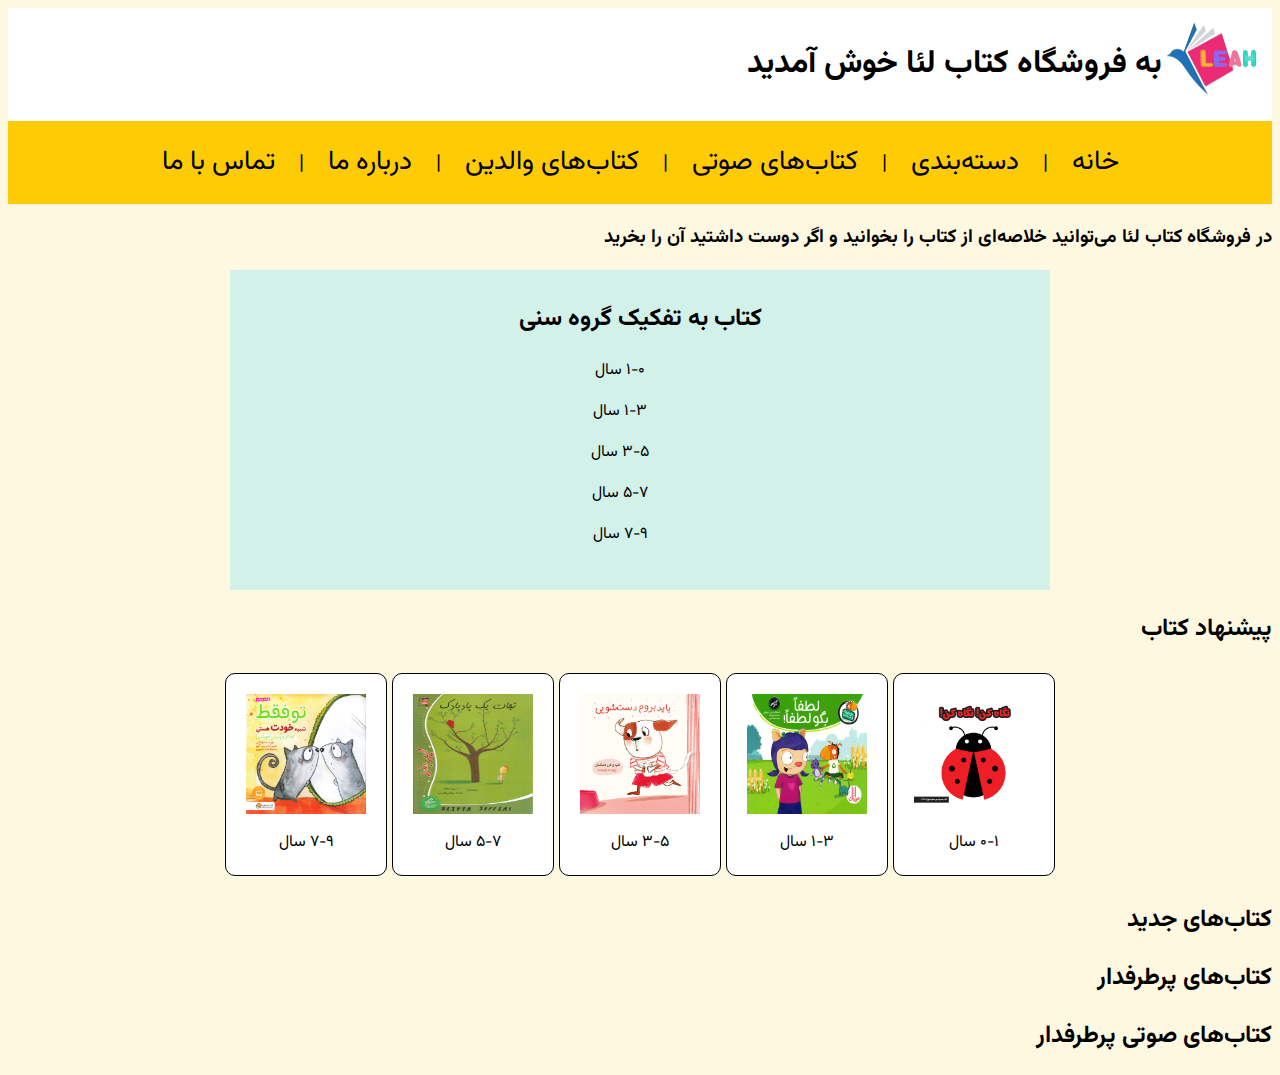
<file: index.html>
<!DOCTYPE >
<html dir="rtl">
  <head>
   
    <meta charset="UTF-8" />
    <link rel="stylesheet" href="style/style.css" />
    <title>فروشگاه کتاب لئا | LEAH</title>
    <link rel="icon" href="images/logo.png" />
  </head>
  <body style="background-color: #fff8e1">
    <div class="header">
      <img src="images/logo.png" height="80" width="100" />
      <h1>به فروشگاه کتاب لئا خوش آمدید</h1>
    </div>
    <!-- منوی بالای صفحه -->
    <div class="navbar">
      <a
        href="index.html"
        style="color: rgb(0, 0, 0); font-size: 130%; text-decoration: none"
        >خانه</a
      >
      &nbsp;&nbsp; | &nbsp;&nbsp;
      <a
        href="pages/categoriespage.html"
        style="color: rgb(0, 0, 0); font-size: 130%; text-decoration: none"
        >دسته‌بندی</a
      >
      <!--   <ul class="no-bullets">
        <li>
          <a
            href="age0-1page.html"
            style="color: rgb(0, 0, 0); text-decoration: none"
          >
            ۱-۰ سال
          </a>
        </li>
        <li>
          <a href="age1-3page.html"
          style="color: black; text-decoration: none;"
          >
          ۱-۳ سال
        </a>
        </li>
        <li>۳-۵ سال</li>
        <li>۵-۷ سال</li>
        <li>۷-۹ سال</li>
      </ul> -->
      &nbsp;&nbsp; | &nbsp;&nbsp;
      <a
        href="pages/voicepage.html"
        style="color: rgb(0, 0, 0); font-size: 130%; text-decoration: none"
        >کتاب‌های صوتی</a
      >
      &nbsp;&nbsp; | &nbsp;&nbsp;
      <a
        href="pages/parentspicks.html"
        style="color: rgb(0, 0, 0); font-size: 130%; text-decoration: none"
        >کتاب‌های والدین</a
      >
      &nbsp;&nbsp; | &nbsp;&nbsp;
      <a
        href="pages/aboutus.html"
        style="color: rgb(0, 0, 0); font-size: 130%; text-decoration: none"
        >درباره ما</a
      >
      &nbsp;&nbsp; | &nbsp;&nbsp;
      <a
        href="pages/contactus.html"
        style="color: rgb(0, 0, 0); font-size: 130%; text-decoration: none"
        >تماس با ما</a
      >
    </div>
    <h3>
      در فروشگاه کتاب لئا می‌توانید خلاصه‌ای از کتاب را بخوانید و اگر دوست
      داشتید آن را بخرید
    </h3>
    <div class="tafkik">
      <h2>کتاب به تفکیک گروه سنی</h2>
      <ul>
        <a
          href="pages/age0-1page.html"
          style="color: rgb(0, 0, 0); text-decoration: none"
        >
          ۱-۰ سال
        </a>
      </ul>
      <ul>
        <a
          href="pages/age1-3page.html"
          style="color: rgb(0, 0, 0); text-decoration: none"
        >
          ۱-۳ سال
        </a>
      </ul>
      <ul>
        <a
          href="pages/age3-5page.html"
          style="color: rgb(0, 0, 0); text-decoration: none"
        >
          ۳-۵ سال
        </a>
      </ul>
      <ul>
        <a
          href="pages/age5-7page.html"
          style="color: rgb(0, 0, 0); text-decoration: none"
        >
          ۵-۷ سال
        </a>
      </ul>
      <ul>
        <a
          href="pages/age7-9page.html"
          style="color: rgb(0, 0, 0); text-decoration: none"
        >
          ۷-۹ سال
        </a>
      </ul>
    </div>
    <div>
      <h2>پیشنهاد کتاب</h2>
      <table class="table2" align="center">
        <tr>
          <td align="center">
            <img
              src="./images/books/negah-kon/negah-kon-1.jpg"
              height="120"
              width="120"
            />
            <p>۰-۱ سال</p>
          </td>
          <td align="center">
            <img
              src="./images/books/lotfan-begoo-lotfan/lotfan-bego-lotfan-1.jpg"
              height="120"
              width="120"
            />
            <p>۱-۳ سال</p>
          </td>
          <td align="center">
            <img
              src="./images/books/beram-dast-shuie/beram-dast-shouie.jpg"
              height="120"
              width="120"
            />
            <p>۳-۵ سال</p>
          </td>
          <td align="center">
            <img
              src="./images/books/nejate-badbadak/nejate-badbadak.jpg"
              height="120"
              width="120"
            />
            <p>۵-۷ سال</p>
          </td>
          <td align="center">
            <img
              src="./images/books/to-shabihe-khodat-hasti/to-faghat-shabih-khodet-hasti.jpg"
              height="120"
              width="120"
            />
            <p>۷-۹ سال</p>
          </td>
        </tr>
      </table>
    </div>
    <div>
      <h2>کتاب‌های جدید</h2>
    </div>
    <div>
      <h2>کتاب‌های پرطرفدار</h2>
    </div>
    <div>
      <h2>کتاب‌های صوتی پرطرفدار</h2>
    </div>
  </body>
</html>
</file>
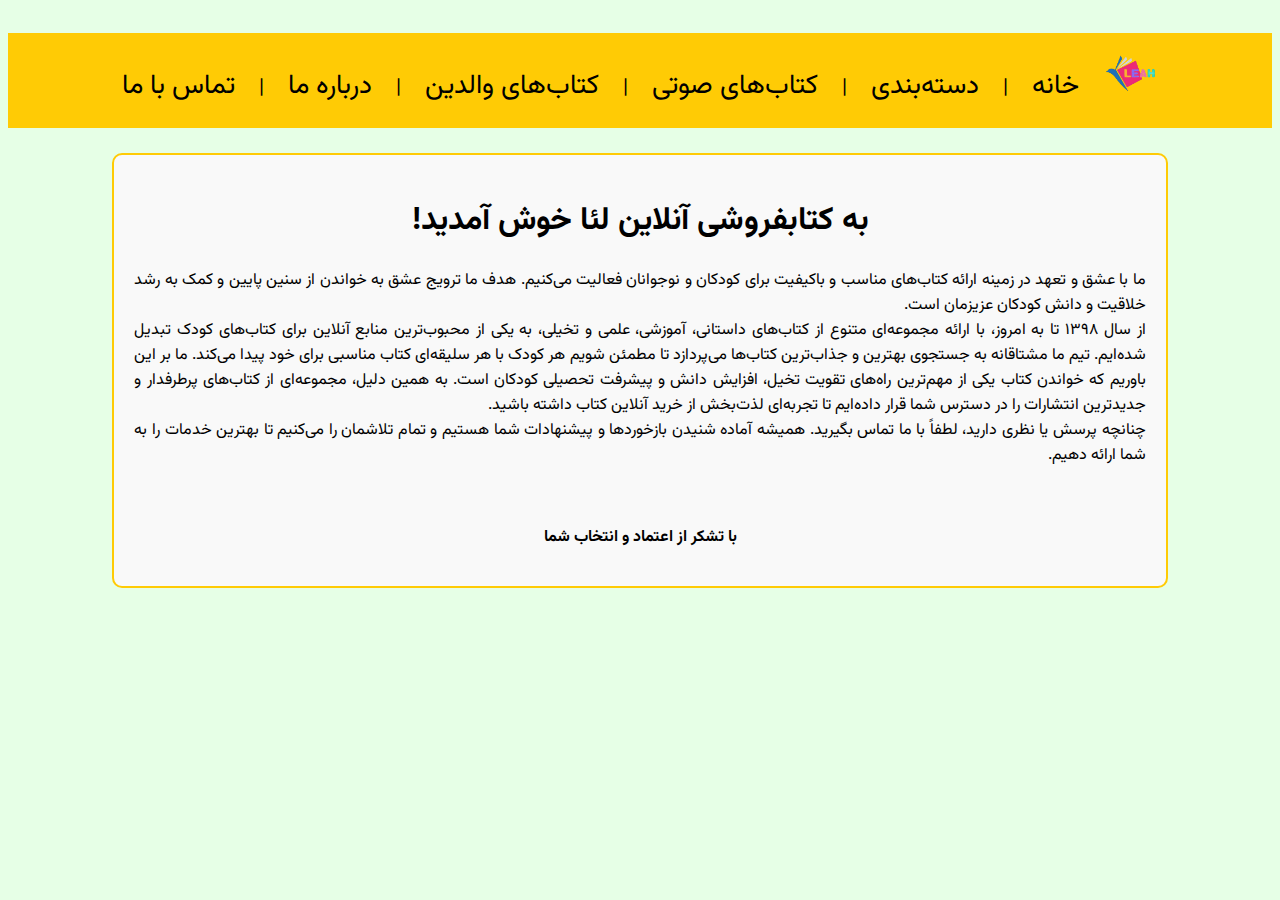
<file: pages/aboutus.html>
<!DOCTYPE >
<html dir="rtl">
  <head>
    <meta charset="UTF-8" />
    <link rel="stylesheet" href="../style/style.css" />
    <title>فروشگاه کتاب لئا | LEAH</title>
    <link rel="icon" href="../images/logo.png" />
  </head>
  <body style="background-color: #e6ffe6">
    <!-- <div class="header">
     <img src="../images/logo.png" height="60" width="80" />
      <h2>فروشگاه کتاب لئا</h2>
    
    </div> -->
    <br>
    <!-- منوی بالای صفحه -->
    <div class="navbar">
      <img src="../images/logo.png" height="40" width="55" />
      &nbsp;&nbsp;
      <a
        href="../index.html"
        style="color: rgb(0, 0, 0); font-size: 130%; text-decoration: none"
        >خانه</a
      >
      &nbsp;&nbsp; | &nbsp;&nbsp;
      <a
        href="../pages/categoriespage.html"
        style="color: rgb(0, 0, 0); font-size: 130%; text-decoration: none"
        >دسته‌بندی</a
      >
      &nbsp;&nbsp; | &nbsp;&nbsp;
      <a
        href="../pages/voicepage.html"
        style="color: rgb(0, 0, 0); font-size: 130%; text-decoration: none"
        >کتاب‌های صوتی</a
      >
      &nbsp;&nbsp; | &nbsp;&nbsp;
      <a
        href="../pages/parentspicks.html"
        style="color: rgb(0, 0, 0); font-size: 130%; text-decoration: none"
        >کتاب‌های والدین</a
      >
      &nbsp;&nbsp; | &nbsp;&nbsp;
      <a
        href="../pages/aboutus.html"
        style="color: rgb(0, 0, 0); font-size: 130%; text-decoration: none"
        >درباره ما</a
      >
      &nbsp;&nbsp; | &nbsp;&nbsp;
      <a
        href="../pages/contactus.html"
        style="color: rgb(0, 0, 0); font-size: 130%; text-decoration: none"
        >تماس با ما</a
      >
    </div>
    <br />
    <div class="box1">
      <h1 style="text-align: center">به کتابفروشی آنلاین لئا خوش آمدید!</h1>

      <p style="text-align: justify">
        ما با عشق و تعهد در زمینه ارائه کتاب‌های مناسب و باکیفیت برای کودکان و
        نوجوانان فعالیت می‌کنیم. هدف ما ترویج عشق به خواندن از سنین پایین و کمک
        به رشد خلاقیت و دانش کودکان عزیزمان است.
        <br />
        از سال ۱۳۹۸ تا به امروز، با ارائه مجموعه‌ای متنوع از کتاب‌های داستانی،
        آموزشی، علمی و تخیلی، به یکی از محبوب‌ترین منابع آنلاین برای کتاب‌های
        کودک تبدیل شده‌ایم. تیم ما مشتاقانه به جستجوی بهترین و جذاب‌ترین کتاب‌ها
        می‌پردازد تا مطمئن شویم هر کودک با هر سلیقه‌ای کتاب مناسبی برای خود پیدا
        می‌کند. ما بر این باوریم که خواندن کتاب یکی از مهم‌ترین راه‌های تقویت
        تخیل، افزایش دانش و پیشرفت تحصیلی کودکان است. به همین دلیل، مجموعه‌ای از
        کتاب‌های پرطرفدار و جدیدترین انتشارات را در دسترس شما قرار داده‌ایم تا
        تجربه‌ای لذت‌بخش از خرید آنلاین کتاب داشته باشید.
        <br />
        چنانچه پرسش یا نظری دارید، لطفاً با ما تماس بگیرید. همیشه آماده شنیدن
        بازخوردها و پیشنهادات شما هستیم و تمام تلاشمان را می‌کنیم تا بهترین
        خدمات را به شما ارائه دهیم.
      </p>
      <br />
      <p style="text-align: center">
        <b> با تشکر از اعتماد و انتخاب شما </b>
      </p>
    </div>
  </body>
</html>
</file>
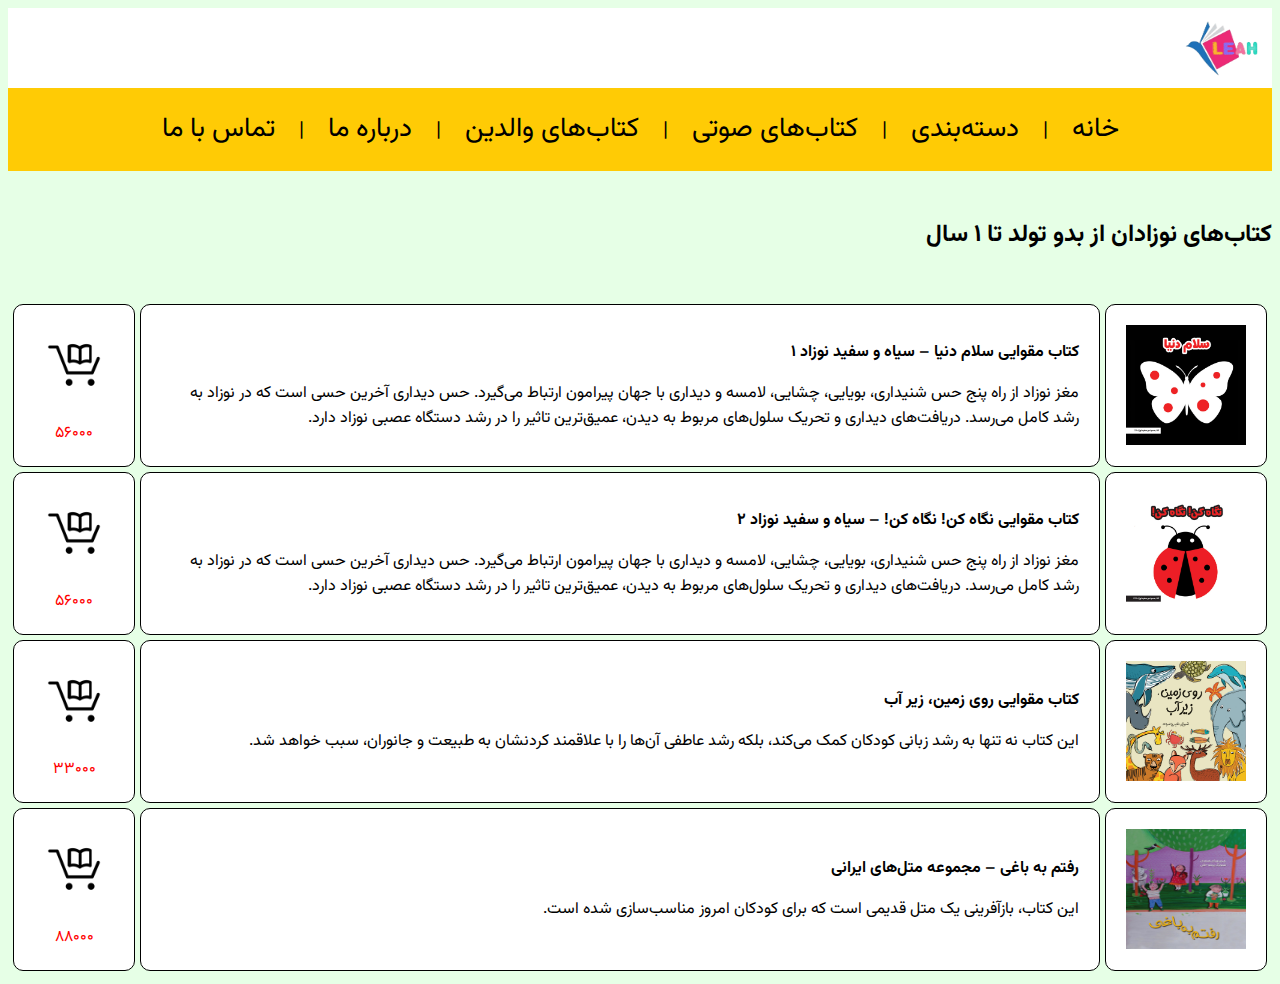
<file: pages/age0-1page.html>
<!DOCTYPE >
<html dir="rtl">
  <head>
    <meta charset="UTF-8" />
    <link rel="stylesheet" href="../style/style.css" />
    <title>فروشگاه کتاب لئا | LEAH</title>
    <link rel="icon" href="../images/logo.png" />
  </head>
  <body style="background-color: #e6ffe6">
    <div class="header">
      <img src="../images/logo.png" height="60" width="80" />
    </div>

    <!-- منوی بالای صفحه -->
    <div class="navbar">
      <a
        href="../index.html"
        style="color: rgb(0, 0, 0); font-size: 130%; text-decoration: none"
        >خانه</a
      >
      &nbsp;&nbsp; | &nbsp;&nbsp;
      <a
        href="../pages/categoriespage.html"
        style="color: rgb(0, 0, 0); font-size: 130%; text-decoration: none"
        >دسته‌بندی</a
      >
      &nbsp;&nbsp; | &nbsp;&nbsp;
      <a
        href="../pages/voicepage.html"
        style="color: rgb(0, 0, 0); font-size: 130%; text-decoration: none"
        >کتاب‌های صوتی</a
      >
      &nbsp;&nbsp; | &nbsp;&nbsp;
      <a
        href="../pages/parentspicks.html"
        style="color: rgb(0, 0, 0); font-size: 130%; text-decoration: none"
        >کتاب‌های والدین</a
      >
      &nbsp;&nbsp; | &nbsp;&nbsp;
      <a
        href="../pages/aboutus.html"
        style="color: rgb(0, 0, 0); font-size: 130%; text-decoration: none"
        >درباره ما</a
      >
      &nbsp;&nbsp; | &nbsp;&nbsp;
      <a
        href="../pages/contactus.html"
        style="color: rgb(0, 0, 0); font-size: 130%; text-decoration: none"
        >تماس با ما</a
      >
    </div>
    <br />
    <h2>کتاب‌های نوزادان از بدو تولد تا ۱ سال</h2>
    <br />
    <table class="table2">
      <tr>
        <td>
          <img
            src="../images/books/salam-donya/salam-donya.jpg"
            height="120"
            width="120"
          />
        </td>
        <td style="width: 85%;">
          <p><b>کتاب مقوایی سلام دنیا – سیاه و سفید نوزاد ۱</b></p>
          <p>
            مغز نوزاد از راه پنج حس شنیداری، بویایی، چشایی، لامسه و دیداری با
            جهان پیرامون ارتباط می‌گیرد. حس دیداری آخرین حسی است که در نوزاد به
            رشد کامل می‌رسد. دریافت‌های دیداری و تحریک سلول‌‎های مربوط به دیدن،
            عمیق‌ترین تاثیر را در رشد دستگاه عصبی نوزاد دارد.
          </p>
        </td>
        <td>
          <img src="../images/shop-icon.png" height="80" width="80" align="center" />
          <p style="color: red; text-align: center">۵۶۰۰۰</p>
        </td>
      </tr>
      <tr>
        <td>
          <img
            src="../images/books/negah-kon/negah-kon-1.jpg"
            height="120"
            width="120"
          />
        </td>
        <td>
          <p><b>کتاب مقوایی نگاه کن! نگاه کن! – سیاه و سفید نوزاد ۲</b></p>
          <p>
            مغز نوزاد از راه پنج حس شنیداری، بویایی، چشایی، لامسه و دیداری با
            جهان پیرامون ارتباط می‌گیرد. حس دیداری آخرین حسی است که در نوزاد به
            رشد کامل می‌رسد. دریافت‌های دیداری و تحریک سلول‌‎های مربوط به دیدن،
            عمیق‌ترین تاثیر را در رشد دستگاه عصبی نوزاد دارد.
          </p>
        </td>
        <td>
          <img src="../images/shop-icon.png" height="80" width="80" align="center" />
          <p style="color: red; text-align: center">۵۶۰۰۰</p>
        </td>
      </tr>
      <tr>
        <td>
          <img
            src="../images/books/rooye-zamin/rooye-zamin1.jpg"
            height="120"
            width="120"
          />
        </td>
        <td>
          <p><b>کتاب مقوایی روی زمین، زیر آب</b></p>
          <p>
            این کتاب نه تنها به رشد زبانی کودکان کمک می‌کند، بلکه رشد عاطفی
            آن‌ها را با علاقمند کردنشان به طبیعت و جانوران، سبب خواهد شد.
          </p>
        </td>
        <td>
          <img src="../images/shop-icon.png" height="80" width="80" align="center" />
          <p style="color: red; text-align: center">۳۳۰۰۰</p>
        </td>
      </tr>
      <tr>
        <td>
          <img
            src="../images/books/raftam-baghi/raftam-baghi-1.jpg"
            height="120"
            width="120"
          />
        </td>
        <td>
          <p><b>رفتم به باغی – مجموعه متل‌های ایرانی</b></p>
          <p>
            این کتاب، بازآفرینی یک متل قدیمی است که برای کودکان امروز مناسب‌سازی شده است.
          </p>
        </td>
        <td>
          <img src="../images/shop-icon.png" height="80" width="80" align="center" />
          <p style="color: red; text-align: center">۸۸۰۰۰</p>
        </td>
      </tr>
    </table>
  </body>
</html>
</file>
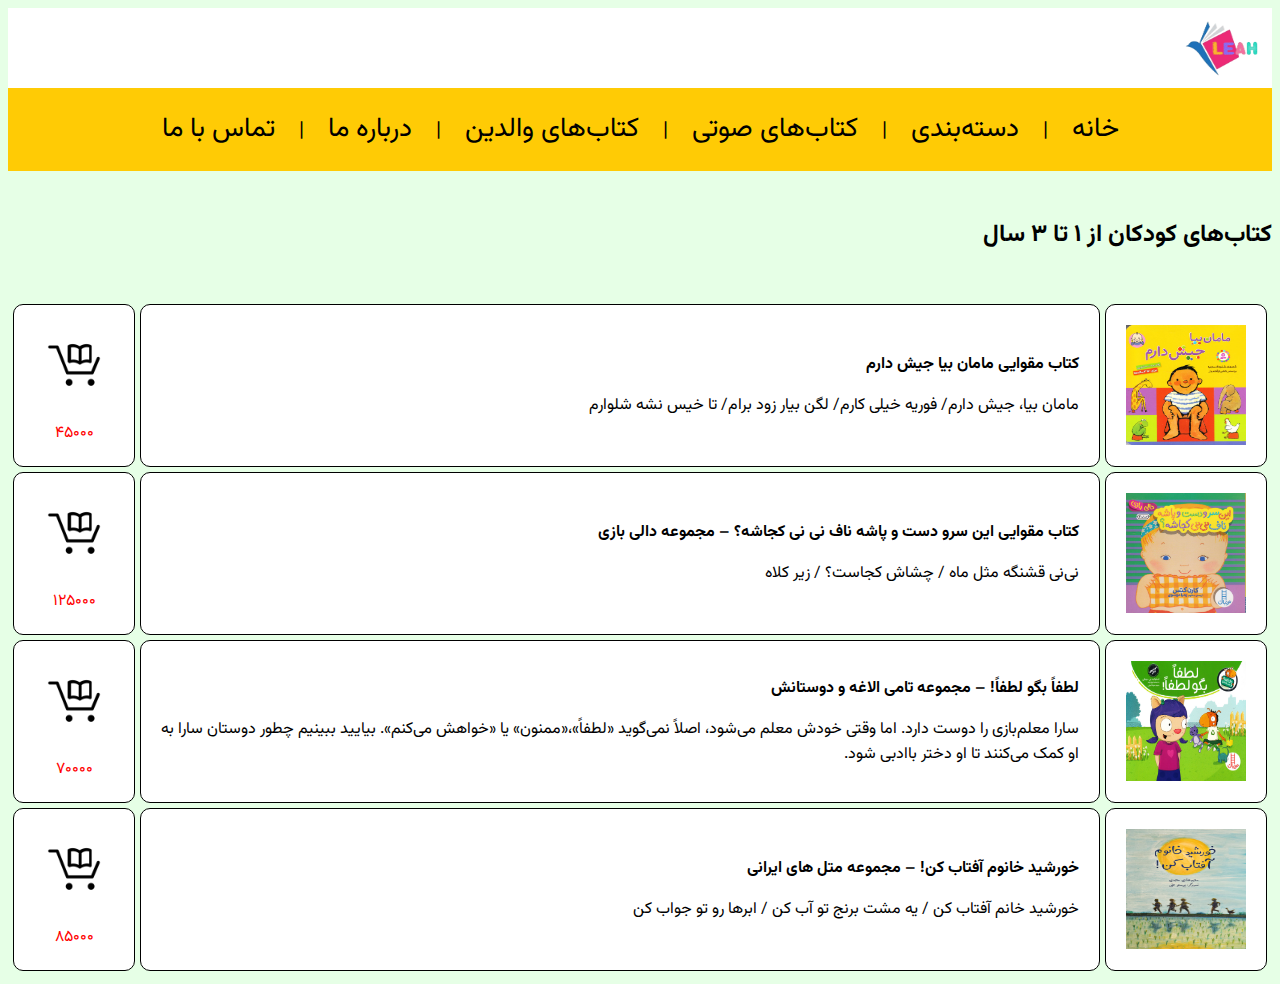
<file: pages/age1-3page.html>
<!DOCTYPE >
<html dir="rtl">
  <head>
    <meta charset="UTF-8" />
    <link rel="stylesheet" href="../style/style.css" />
    <title>فروشگاه کتاب لئا | LEAH</title>
    <link rel="icon" href="../images/logo.png" />
  </head>
  <body style="background-color: #e6ffe6">
    <div class="header">
      <img src="../images/logo.png" height="60" width="80" />
    </div>

    <!-- منوی بالای صفحه -->
    <div class="navbar">
      <a
        href="../index.html"
        style="color: rgb(0, 0, 0); font-size: 130%; text-decoration: none"
        >خانه</a
      >
      &nbsp;&nbsp; | &nbsp;&nbsp;
      <a
        href="../pages/categoriespage.html"
        style="color: rgb(0, 0, 0); font-size: 130%; text-decoration: none"
        >دسته‌بندی</a
      >
      &nbsp;&nbsp; | &nbsp;&nbsp;
      <a
        href="../pages/voicepage.html"
        style="color: rgb(0, 0, 0); font-size: 130%; text-decoration: none"
        >کتاب‌های صوتی</a
      >
      &nbsp;&nbsp; | &nbsp;&nbsp;
      <a
        href="../pages/parentspicks.html"
        style="color: rgb(0, 0, 0); font-size: 130%; text-decoration: none"
        >کتاب‌های والدین</a
      >
      &nbsp;&nbsp; | &nbsp;&nbsp;
      <a
        href="../pages/aboutus.html"
        style="color: rgb(0, 0, 0); font-size: 130%; text-decoration: none"
        >درباره ما</a
      >
      &nbsp;&nbsp; | &nbsp;&nbsp;
      <a
        href="../pages/contactus.html"
        style="color: rgb(0, 0, 0); font-size: 130%; text-decoration: none"
        >تماس با ما</a
      >
    </div>
    <br />
    <h2>کتاب‌های کودکان از ۱ تا ۳ سال</h2>
    <br />
    <table class="table2">
      <tr>
        <td>
          <img
            src="../images/books/maman-bia-jish-daram/maman-bia-jish-daram.jpg"
            height="120"
            width="120"
          />
        </td>
        <td style="width: 85%">
          <p><b>کتاب مقوایی مامان بیا جیش دارم</b></p>
          <p>
            مامان بیا، جیش دارم/ فوریه خیلی کارم/ لگن بیار زود برام/ تا خیس نشه
            شلوارم
          </p>
        </td>
        <td>
          <img
            src="../images/shop-icon.png"
            height="80"
            width="80"
            align="center"
          />
          <p style="color: red; text-align: center">۴۵۰۰۰</p>
        </td>
      </tr>
      <tr>
        <td>
          <img
            src="../images/books/in-sar-dast-pashe/in-sar-dast-pashe.jpg"
            height="120"
            width="120"
          />
        </td>
        <td>
          <p>
            <b
              >کتاب مقوایی این سرو دست و پاشه ناف نی نی کجاشه؟ – مجموعه دالی
              بازی</b
            >
          </p>
          <p>نی‌نی قشنگه مثل ماه / چشاش کجاست؟ / زیر کلاه</p>
        </td>
        <td>
          <img
            src="../images/shop-icon.png"
            height="80"
            width="80"
            align="center"
          />
          <p style="color: red; text-align: center">۱۲۵۰۰۰</p>
        </td>
      </tr>
      <tr>
        <td>
          <img
            src="../images/books/lotfan-begoo-lotfan/lotfan-bego-lotfan-1.jpg"
            height="120"
            width="120"
          />
        </td>
        <td>
          <p><b>لطفاً بگو لطفاً! – مجموعه تامی الاغه و دوستانش</b></p>
          <p>
            سارا معلم‌بازی را دوست دارد. اما وقتی خودش معلم می‌شود، اصلاً
            نمی‌گوید «لطفاً»،«ممنون» یا «خواهش می‌کنم». بیایید ببینیم چطور
            دوستان سارا به او کمک می‌کنند تا او دختر باادبی شود.
          </p>
        </td>
        <td>
          <img
            src="../images/shop-icon.png"
            height="80"
            width="80"
            align="center"
          />
          <p style="color: red; text-align: center">۷۰۰۰۰</p>
        </td>
      </tr>
      <tr>
        <td>
          <img
            src="../images/books/khorshid-khanum/khorshid-khanum.jpg"
            height="120"
            width="120"
          />
        </td>
        <td>
          <p><b>خورشید خانوم آفتاب کن! – مجموعه متل های ایرانی</b></p>
          <p>
            خورشید خانم آفتاب کن / یه مشت برنج تو آب کن / ابرها رو تو جواب کن
          </p>
        </td>
        <td>
          <img
            src="../images/shop-icon.png"
            height="80"
            width="80"
            align="center"
          />
          <p style="color: red; text-align: center">۸۵۰۰۰</p>
        </td>
      </tr>
    </table>
  </body>
</html>
</file>
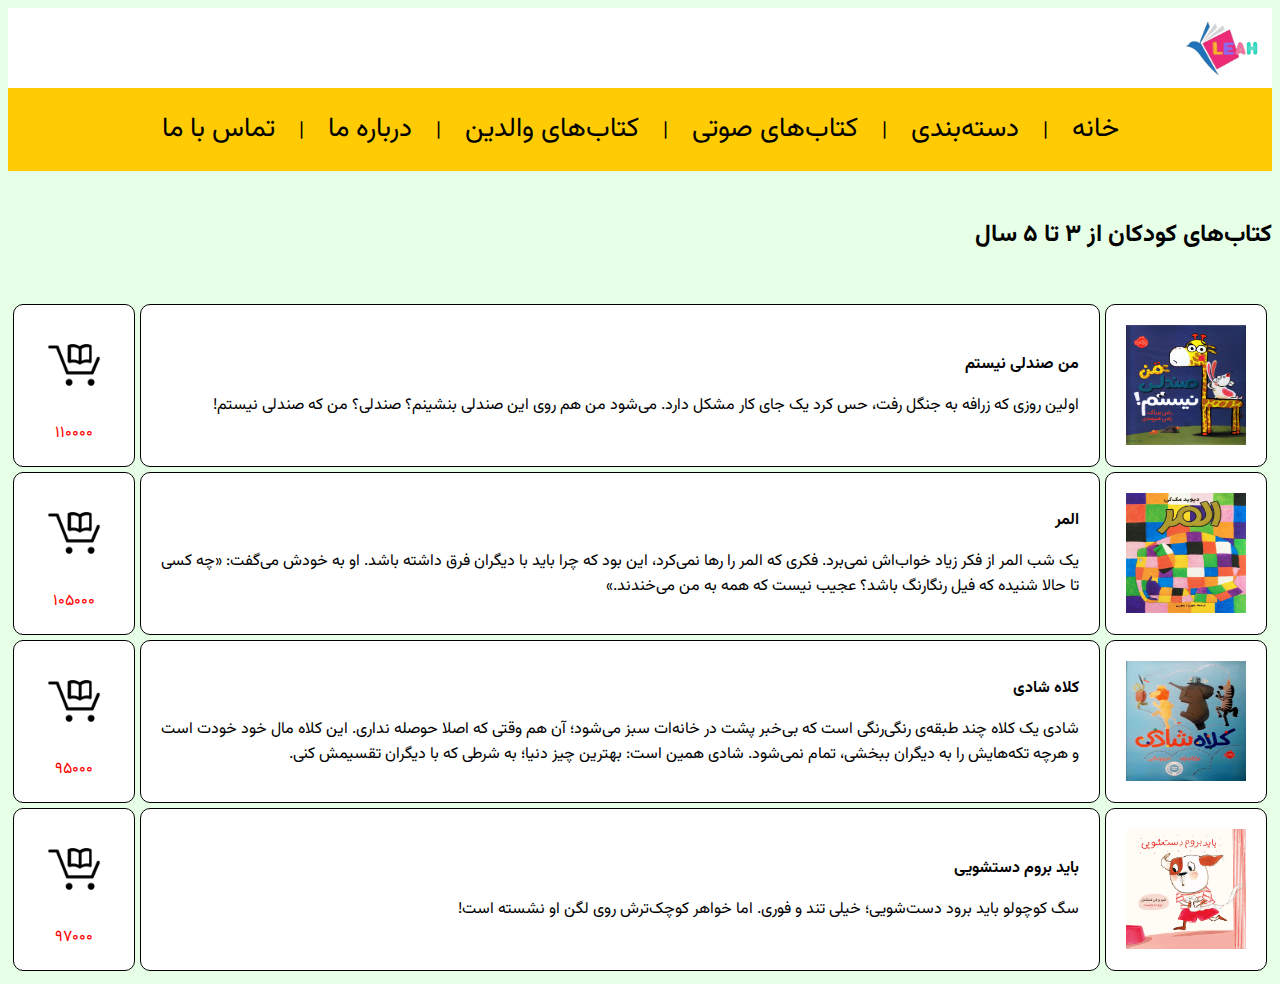
<file: pages/age3-5page.html>
<!DOCTYPE >
<html dir="rtl">
  <head>
    <meta charset="UTF-8" />
    <link rel="stylesheet" href="../style/style.css" />
    <title>فروشگاه کتاب لئا | LEAH</title>
    <link rel="icon" href="../images/logo.png" />
  </head>
  <body style="background-color: #e6ffe6">
    <div class="header">
      <img src="../images/logo.png" height="60" width="80" />
    </div>

    <!-- منوی بالای صفحه -->
    <div class="navbar">
      <a
        href="../index.html"
        style="color: rgb(0, 0, 0); font-size: 130%; text-decoration: none"
        >خانه</a
      >
      &nbsp;&nbsp; | &nbsp;&nbsp;
      <a
        href="../pages/categoriespage.html"
        style="color: rgb(0, 0, 0); font-size: 130%; text-decoration: none"
        >دسته‌بندی</a
      >
      &nbsp;&nbsp; | &nbsp;&nbsp;
      <a
        href="../pages/voicepage.html"
        style="color: rgb(0, 0, 0); font-size: 130%; text-decoration: none"
        >کتاب‌های صوتی</a
      >
      &nbsp;&nbsp; | &nbsp;&nbsp;
      <a
        href="../pages/parentspicks.html"
        style="color: rgb(0, 0, 0); font-size: 130%; text-decoration: none"
        >کتاب‌های والدین</a
      >
      &nbsp;&nbsp; | &nbsp;&nbsp;
      <a
        href="../pages/aboutus.html"
        style="color: rgb(0, 0, 0); font-size: 130%; text-decoration: none"
        >درباره ما</a
      >
      &nbsp;&nbsp; | &nbsp;&nbsp;
      <a
        href="../pages/contactus.html"
        style="color: rgb(0, 0, 0); font-size: 130%; text-decoration: none"
        >تماس با ما</a
      >
    </div>
    <br />
    <h2>کتاب‌های کودکان از ۳ تا ۵ سال</h2>
    <br />
    <table class="table2">
      <tr>
        <td>
          <img
            src="../images/books/man-sandali-nistam/man-sandali-nistam.jpg"
            height="120"
            width="120"
          />
        </td>
        <td style="width: 85%">
          <p><b>من صندلی نیستم</b></p>
          <p>
            اولین روزی که زرافه به جنگل رفت، حس کرد یک جای کار مشکل دارد. می‌شود
            من هم روی این صندلی بنشینم؟ صندلی؟ من که صندلی نیستم!
          </p>
        </td>
        <td>
          <img
            src="../images/shop-icon.png"
            height="80"
            width="80"
            align="center"
          />
          <p style="color: red; text-align: center">۱۱۰۰۰۰</p>
        </td>
      </tr>
      <tr>
        <td>
          <img src="../images/books/elmer/elmer.jpg" height="120" width="120" />
        </td>
        <td>
          <p>
            <b>المر</b>
          </p>
          <p>
            یک شب المر از فکر زیاد خواب‌اش نمی‌برد. فکری که المر را رها نمی‌کرد،
            این بود که چرا باید با دیگران فرق داشته باشد. او به خودش می‌گفت: «چه
            کسی تا حالا شنیده که فیل رنگارنگ باشد؟ عجیب نیست که همه به من
            می‌خندند.»
          </p>
        </td>
        <td>
          <img
            src="../images/shop-icon.png"
            height="80"
            width="80"
            align="center"
          />
          <p style="color: red; text-align: center">۱۰۵۰۰۰</p>
        </td>
      </tr>
      <tr>
        <td>
          <img
            src="../images/books/kolah-shadi/kolah-shadi.jpg"
            height="120"
            width="120"
          />
        </td>
        <td>
          <p><b>کلاه شادی</b></p>
          <p>
            شادی یک کلاه چند طبقه‌ی رنگی‌رنگی است که بی‌‎خبر پشت در خانه‌ات سبز
            می‌شود؛ آن هم وقتی که اصلا حوصله نداری. این کلاه مال خود خودت است و
            هرچه تکه‌هایش را به دیگران ببخشی، تمام نمی‌شود. شادی همین است:
            بهترین چیز دنیا؛ به شرطی که با دیگران تقسیمش کنی.
          </p>
        </td>
        <td>
          <img
            src="../images/shop-icon.png"
            height="80"
            width="80"
            align="center"
          />
          <p style="color: red; text-align: center">۹۵۰۰۰</p>
        </td>
      </tr>
      <tr>
        <td>
          <img
            src="../images/books/beram-dast-shuie/beram-dast-shouie.jpg"
            height="120"
            width="120"
          />
        </td>
        <td>
          <p><b>باید بروم دستشویی</b></p>
          <p>
            سگ کوچولو باید برود دست‌شویی؛ خیلی تند و فوری. اما خواهر کوچک‌ترش
            روی لگن او نشسته است!
          </p>
        </td>
        <td>
          <img
            src="../images/shop-icon.png"
            height="80"
            width="80"
            align="center"
          />
          <p style="color: red; text-align: center">۹۷۰۰۰</p>
        </td>
      </tr>
    </table>
  </body>
</html>
</file>
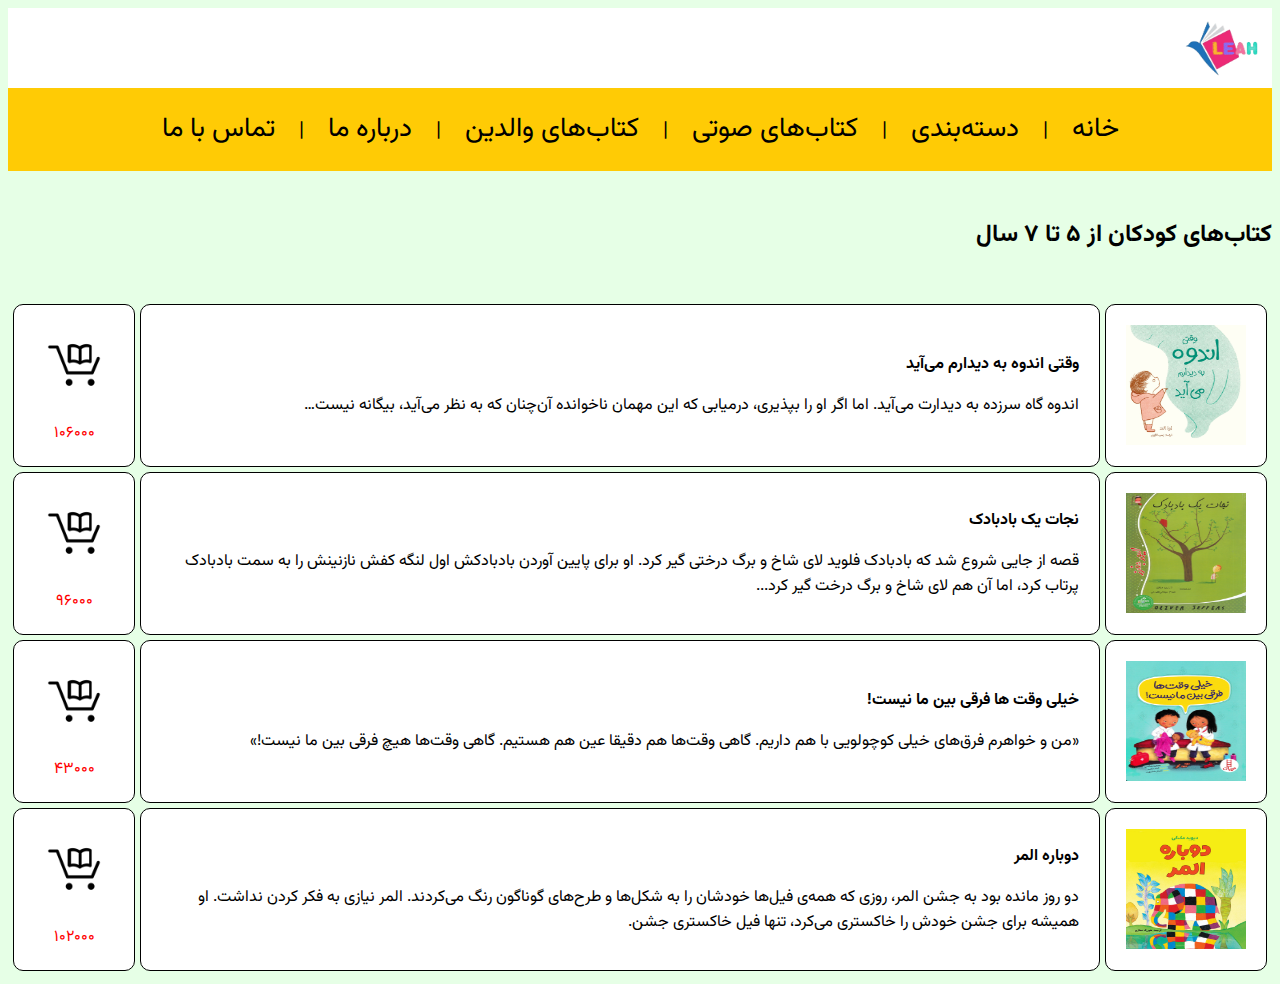
<file: pages/age5-7page.html>
<!DOCTYPE >
<html dir="rtl">
  <head>
    <meta charset="UTF-8" />
    <link rel="stylesheet" href="../style/style.css" />
    <title>فروشگاه کتاب لئا | LEAH</title>
    <link rel="icon" href="../images/logo.png" />
  </head>
  <body style="background-color: #e6ffe6">
    <div class="header">
      <img src="../images/logo.png" height="60" width="80" />
    </div>

    <!-- منوی بالای صفحه -->
    <div class="navbar">
      <a
        href="../index.html"
        style="color: rgb(0, 0, 0); font-size: 130%; text-decoration: none"
        >خانه</a
      >
      &nbsp;&nbsp; | &nbsp;&nbsp;
      <a
        href="../pages/categoriespage.html"
        style="color: rgb(0, 0, 0); font-size: 130%; text-decoration: none"
        >دسته‌بندی</a
      >
      &nbsp;&nbsp; | &nbsp;&nbsp;
      <a
        href="../pages/voicepage.html"
        style="color: rgb(0, 0, 0); font-size: 130%; text-decoration: none"
        >کتاب‌های صوتی</a
      >
      &nbsp;&nbsp; | &nbsp;&nbsp;
      <a
        href="../pages/parentspicks.html"
        style="color: rgb(0, 0, 0); font-size: 130%; text-decoration: none"
        >کتاب‌های والدین</a
      >
      &nbsp;&nbsp; | &nbsp;&nbsp;
      <a
        href="../pages/aboutus.html"
        style="color: rgb(0, 0, 0); font-size: 130%; text-decoration: none"
        >درباره ما</a
      >
      &nbsp;&nbsp; | &nbsp;&nbsp;
      <a
        href="../pages/contactus.html"
        style="color: rgb(0, 0, 0); font-size: 130%; text-decoration: none"
        >تماس با ما</a
      >
    </div>
    <br />
    <h2>کتاب‌های کودکان از ۵ تا ۷ سال</h2>
    <br />
    <table class="table2">
      <tr>
        <td>
          <img
            src="../images/books/andooh/andooh-1.jpg"
            height="120"
            width="120"
          />
        </td>
        <td style="width: 85%">
          <p><b>وقتی اندوه به دیدارم می‌آید</b></p>
          <p>
            اندوه گاه سرزده به دیدارت می‌آید. اما اگر او را بپذیری، درمیابی که
            این مهمان ناخوانده آن‌چنان که به نظر می‌آید، بیگانه نیست…
          </p>
        </td>
        <td>
          <img
            src="../images/shop-icon.png"
            height="80"
            width="80"
            align="center"
          />
          <p style="color: red; text-align: center">۱۰۶۰۰۰</p>
        </td>
      </tr>
      <tr>
        <td>
          <img
            src="../images/books/nejate-badbadak/nejate-badbadak.jpg"
            height="120"
            width="120"
          />
        </td>
        <td>
          <p>
            <b>نجات یک بادبادک</b>
          </p>
          <p>
            قصه از جایی شروع شد که بادبادک فلوید لای شاخ و برگ درختی گیر کرد. او
            برای پایین آوردن بادبادکش اول لنگه کفش نازنینش را به سمت بادبادک
            پرتاب کرد، اما آن هم لای شاخ و برگ درخت گیر کرد...
          </p>
        </td>
        <td>
          <img
            src="../images/shop-icon.png"
            height="80"
            width="80"
            align="center"
          />
          <p style="color: red; text-align: center">۹۶۰۰۰</p>
        </td>
      </tr>
      <tr>
        <td>
          <img
            src="../images/books/farghi bein ma nist/farghi-bein-ma-nist.jpg"
            height="120"
            width="120"
          />
        </td>
        <td>
          <p><b>خیلی وقت ها فرقی بین ما نیست!</b></p>
          <p>
            «من و خواهرم فرق‌های خیلی کوچولویی با هم داریم. گاهی وقت‌ها هم دقیقا
            عین هم هستیم. گاهی وقت‌ها هیچ فرقی بین ما نیست!»
          </p>
        </td>
        <td>
          <img
            src="../images/shop-icon.png"
            height="80"
            width="80"
            align="center"
          />
          <p style="color: red; text-align: center">۴۳۰۰۰</p>
        </td>
      </tr>
      <tr>
        <td>
          <img
            src="../images/books/dobare-elmer/dobare-elmer.jpg"
            height="120"
            width="120"
          />
        </td>
        <td>
          <p><b>دوباره المر</b></p>
          <p>
            دو روز مانده بود به جشن المر، روزی که همه‌ی فیل‌ها خودشان را به
            شکل‌ها و طرح‌های گوناگون رنگ می‌کردند. المر نیازی به فکر کردن نداشت.
            او همیشه برای جشن خودش را خاکستری می‌کرد، تنها فیل خاکستری جشن.
          </p>
        </td>
        <td>
          <img
            src="../images/shop-icon.png"
            height="80"
            width="80"
            align="center"
          />
          <p style="color: red; text-align: center">۱۰۲۰۰۰</p>
        </td>
      </tr>
    </table>
  </body>
</html>
</file>
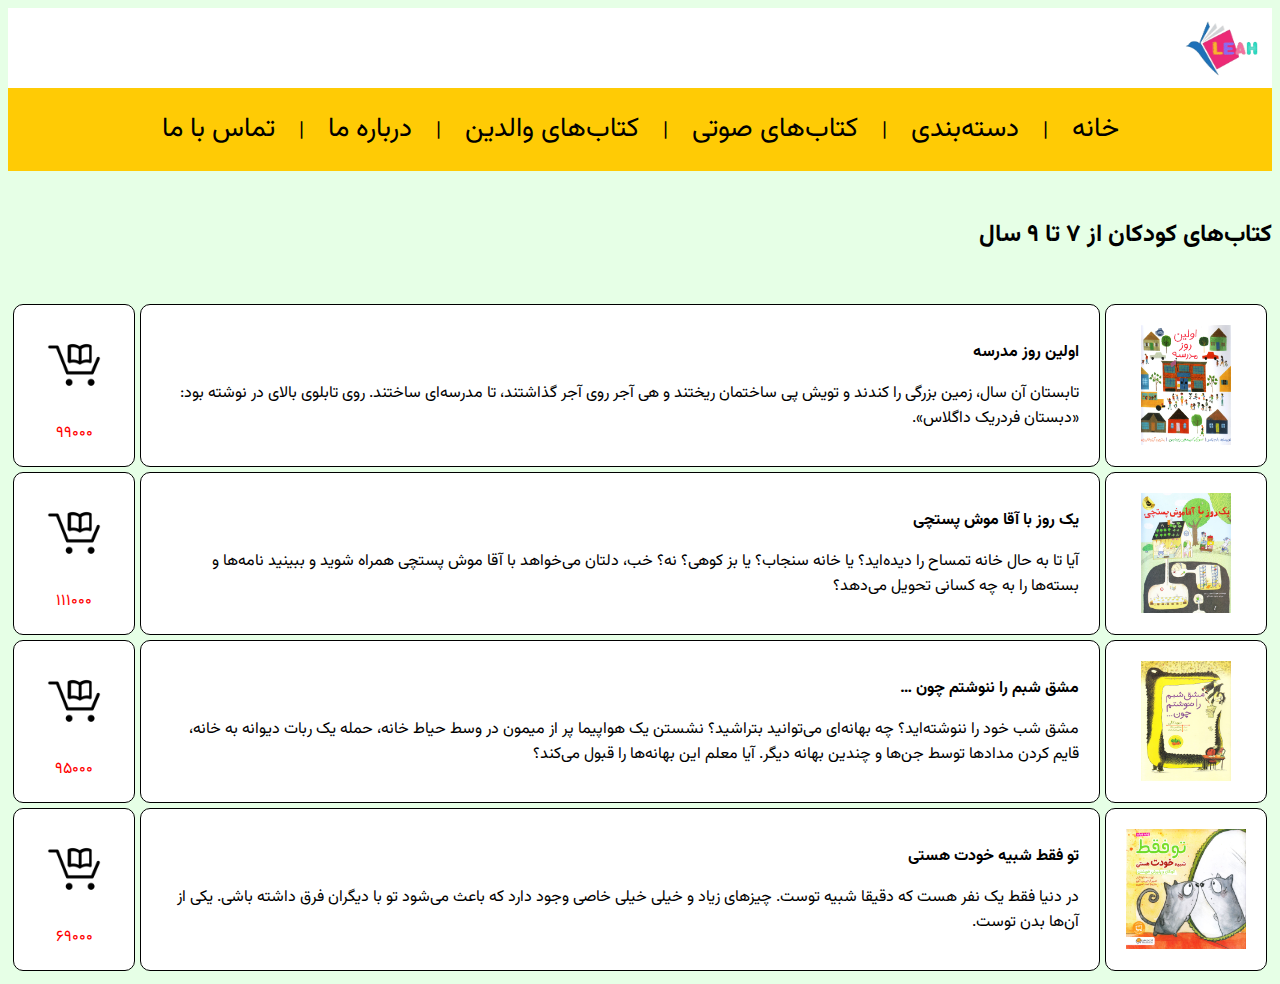
<file: pages/age7-9page.html>
<!DOCTYPE >
<html dir="rtl">
  <head>
    <meta charset="UTF-8" />
    <link rel="stylesheet" href="../style/style.css" />
    <title>فروشگاه کتاب لئا | LEAH</title>
    <link rel="icon" href="../images/logo.png" />
  </head>
  <body style="background-color: #e6ffe6">
    <div class="header">
      <img src="../images/logo.png" height="60" width="80" />
    </div>

    <!-- منوی بالای صفحه -->
    <div class="navbar">
      <a
        href="../index.html"
        style="color: rgb(0, 0, 0); font-size: 130%; text-decoration: none"
        >خانه</a
      >
      &nbsp;&nbsp; | &nbsp;&nbsp;
      <a
        href="../pages/categoriespage.html"
        style="color: rgb(0, 0, 0); font-size: 130%; text-decoration: none"
        >دسته‌بندی</a
      >
      &nbsp;&nbsp; | &nbsp;&nbsp;
      <a
        href="../pages/voicepage.html"
        style="color: rgb(0, 0, 0); font-size: 130%; text-decoration: none"
        >کتاب‌های صوتی</a
      >
      &nbsp;&nbsp; | &nbsp;&nbsp;
      <a
        href="../pages/parentspicks.html"
        style="color: rgb(0, 0, 0); font-size: 130%; text-decoration: none"
        >کتاب‌های والدین</a
      >
      &nbsp;&nbsp; | &nbsp;&nbsp;
      <a
        href="../pages/aboutus.html"
        style="color: rgb(0, 0, 0); font-size: 130%; text-decoration: none"
        >درباره ما</a
      >
      &nbsp;&nbsp; | &nbsp;&nbsp;
      <a
        href="../pages/contactus.html"
        style="color: rgb(0, 0, 0); font-size: 130%; text-decoration: none"
        >تماس با ما</a
      >
    </div>
    <br />
    <h2>کتاب‌های کودکان از ۷ تا ۹ سال</h2>
    <br />
    <table class="table2">
      <tr>
        <td align="center">
          <img
            src="../images/books/avalin-rooze-madrese/avalin-roz-madrese.gif"
            height="120"
            width="90"
          />
        </td>
        <td style="width: 85%">
          <p><b>اولین روز مدرسه</b></p>
          <p>
            تابستان آن سال، زمین بزرگی را کندند و تویش پی ساختمان ریختند و هی
            آجر روی آجر گذاشتند، تا مدرسه‌ای ساختند. روی تابلوی بالای در نوشته
            بود: «دبستان فردریک داگلاس».
          </p>
        </td>
        <td>
          <img
            src="../images/shop-icon.png"
            height="80"
            width="80"
            align="center"
          />
          <p style="color: red; text-align: center">۹۹۰۰۰</p>
        </td>
      </tr>
      <tr>
        <td align="center">
          <img
            src="../images/books/agha-mooshe-postchi/yek-rooz.jpg"
            height="120"
            width="90"
          />
        </td>
        <td>
          <p>
            <b>یک روز با آقا موش پستچی</b>
          </p>
          <p>
            آیا تا به حال خانه تمساح را دیده‌اید؟ یا خانه سنجاب؟ یا بز کوهی؟ نه؟
            خب، دلتان می‌خواهد با آقا موش پستچی همراه شوید و ببینید نامه‌ها و
            بسته‌ها را به چه کسانی تحویل می‌دهد؟
          </p>
        </td>
        <td>
          <img
            src="../images/shop-icon.png"
            height="80"
            width="80"
            align="center"
          />
          <p style="color: red; text-align: center">۱۱۱۰۰۰</p>
        </td>
      </tr>
      <tr>
        <td align="center">
          <img
            src="../images/books/mashghe-shab/mashgh-naneveshtam-1.jpg"
            height="120"
            width="90"
          />
        </td>
        <td>
          <p><b>مشق شبم را ننوشتم چون …</b></p>
          <p>
            مشق شب خود را ننوشته‌اید؟ چه بهانه‌ای می‌توانید بتراشید؟ نشستن یک
            هواپیما پر از میمون در وسط حیاط خانه، حمله یک ربات دیوانه به خانه،
            قایم کردن مدادها توسط جن‌ها و چندین بهانه دیگر. آیا معلم این
            بهانه‌ها را قبول می‌کند؟
          </p>
        </td>
        <td>
          <img
            src="../images/shop-icon.png"
            height="80"
            width="80"
            align="center"
          />
          <p style="color: red; text-align: center">۹۵۰۰۰</p>
        </td>
      </tr>
      <tr>
        <td align="center">
          <img
            src="../images/books/to-shabihe-khodat-hasti/to-faghat-shabih-khodet-hasti.jpg"
            height="120"
            width="120"
          />
        </td>
        <td>
          <p><b>تو فقط شبیه خودت هستی</b></p>
          <p>
            در دنیا فقط یک نفر هست که دقیقا شبیه توست. چیزهای زیاد و خیلی خیلی
            خاصی وجود دارد که باعث می‌شود تو با دیگران فرق داشته باشی. یکی از
            آن‌ها بدن توست.
          </p>
        </td>
        <td>
          <img
            src="../images/shop-icon.png"
            height="80"
            width="80"
            align="center"
          />
          <p style="color: red; text-align: center">۶۹۰۰۰</p>
        </td>
      </tr>
    </table>
  </body>
</html>
</file>
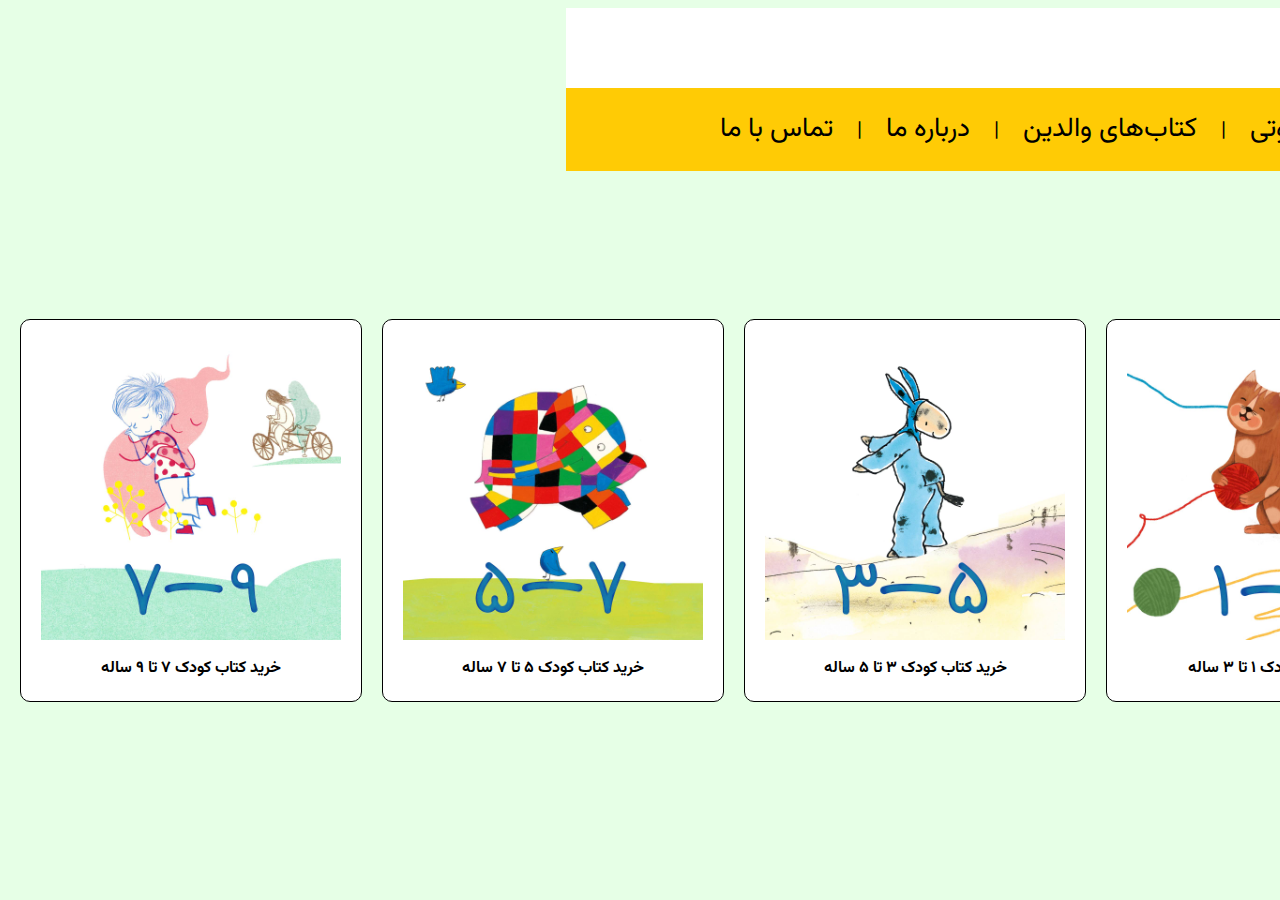
<file: pages/categoriespage.html>
<!DOCTYPE >
<html dir="rtl">
  <head>
    <meta charset="UTF-8" />
    <link rel="stylesheet" href="../style/style.css" />
    <title>فروشگاه کتاب لئا | LEAH</title>
    <link rel="icon" href="../images/logo.png" />
  </head>
  <body style="background-color: #e6ffe6">
    <div class="header">
      <img src="../images/logo.png" height="60" width="80" />
    </div>

    <!-- منوی بالای صفحه -->
    <div class="navbar">
      <a
        href="../index.html"
        style="color: rgb(0, 0, 0); font-size: 130%; text-decoration: none"
        >خانه</a
      >
      &nbsp;&nbsp; | &nbsp;&nbsp;
      <a
        href="../pages/categoriespage.html"
        style="color: rgb(0, 0, 0); font-size: 130%; text-decoration: none"
        >دسته‌بندی</a
      >
      &nbsp;&nbsp; | &nbsp;&nbsp;
      <a
        href="../pages/voicepage.html"
        style="color: rgb(0, 0, 0); font-size: 130%; text-decoration: none"
        >کتاب‌های صوتی</a
      >
      &nbsp;&nbsp; | &nbsp;&nbsp;
      <a
        href="../pages/parentspicks.html"
        style="color: rgb(0, 0, 0); font-size: 130%; text-decoration: none"
        >کتاب‌های والدین</a
      >
      &nbsp;&nbsp; | &nbsp;&nbsp;
      <a
        href="../pages/aboutus.html"
        style="color: rgb(0, 0, 0); font-size: 130%; text-decoration: none"
        >درباره ما</a
      >
      &nbsp;&nbsp; | &nbsp;&nbsp;
      <a
        href="../pages/contactus.html"
        style="color: rgb(0, 0, 0); font-size: 130%; text-decoration: none"
        >تماس با ما</a
      >
    </div>
    <div>
      <br />
      <h2>رده سنی مورد نظر خود را انتخاب کنید.</h2>
      <br />
      <table class="table1">
        <tr>
          <th>
            <div>
              <a href="age0-1page.html"
                ><img src="../images/0-1.jpg" width="300px" height="300px"
              /></a>
              <p>
                <a
                  href="age0-1page.html"
                  style="color: rgb(0, 0, 0); text-decoration: none"
                  >خرید کتاب کودک ۰ تا ۱ ساله</a
                >
              </p>
            </div>
          </th>
          <th>
            <div>
              <a href="age1-3page.html"
                ><img src="../images/1-3.jpg" width="300px" height="300px"
              /></a>
              <p>
                <a
                  href="age1-3page.html"
                  style="color: rgb(0, 0, 0); text-decoration: none"
                  >خرید کتاب کودک ۱ تا ۳ ساله</a
                >
              </p>
            </div>
          </th>
          <th>
            <div>
              <a href="age3-5page.html"
                ><img src="../images/3-5.jpg" width="300px" height="300px"
              /></a>
              <p>
                <a
                  href="age3-5page.html"
                  style="color: rgb(0, 0, 0); text-decoration: none"
                  >خرید کتاب کودک ۳ تا ۵ ساله</a
                >
              </p>
            </div>
          </th>
          <th>
            <div>
              <a href="age5-7page.html"
                ><img src="../images/5-7.jpg" width="300px" height="300px"
              /></a>
              <p>
                <a
                  href="age1-3page.html"
                  style="color: rgb(0, 0, 0); text-decoration: none"
                  >خرید کتاب کودک‌ ۵ تا ۷ ساله</a
                >
              </p>
            </div>
          </th>
          <th>
            <div>
              <a href="age7-9page.html"
                ><img src="../images/7-9.jpg" width="300px" height="300px"
              /></a>
              <p>
                <a
                  href="age7-9page.html"
                  style="color: rgb(0, 0, 0); text-decoration: none"
                  >خرید کتاب کودک ۷ تا ۹ ساله</a
                >
              </p>
            </div>
          </th>
        </tr>
      </table>
    </div>
  </body>
</html>
</file>
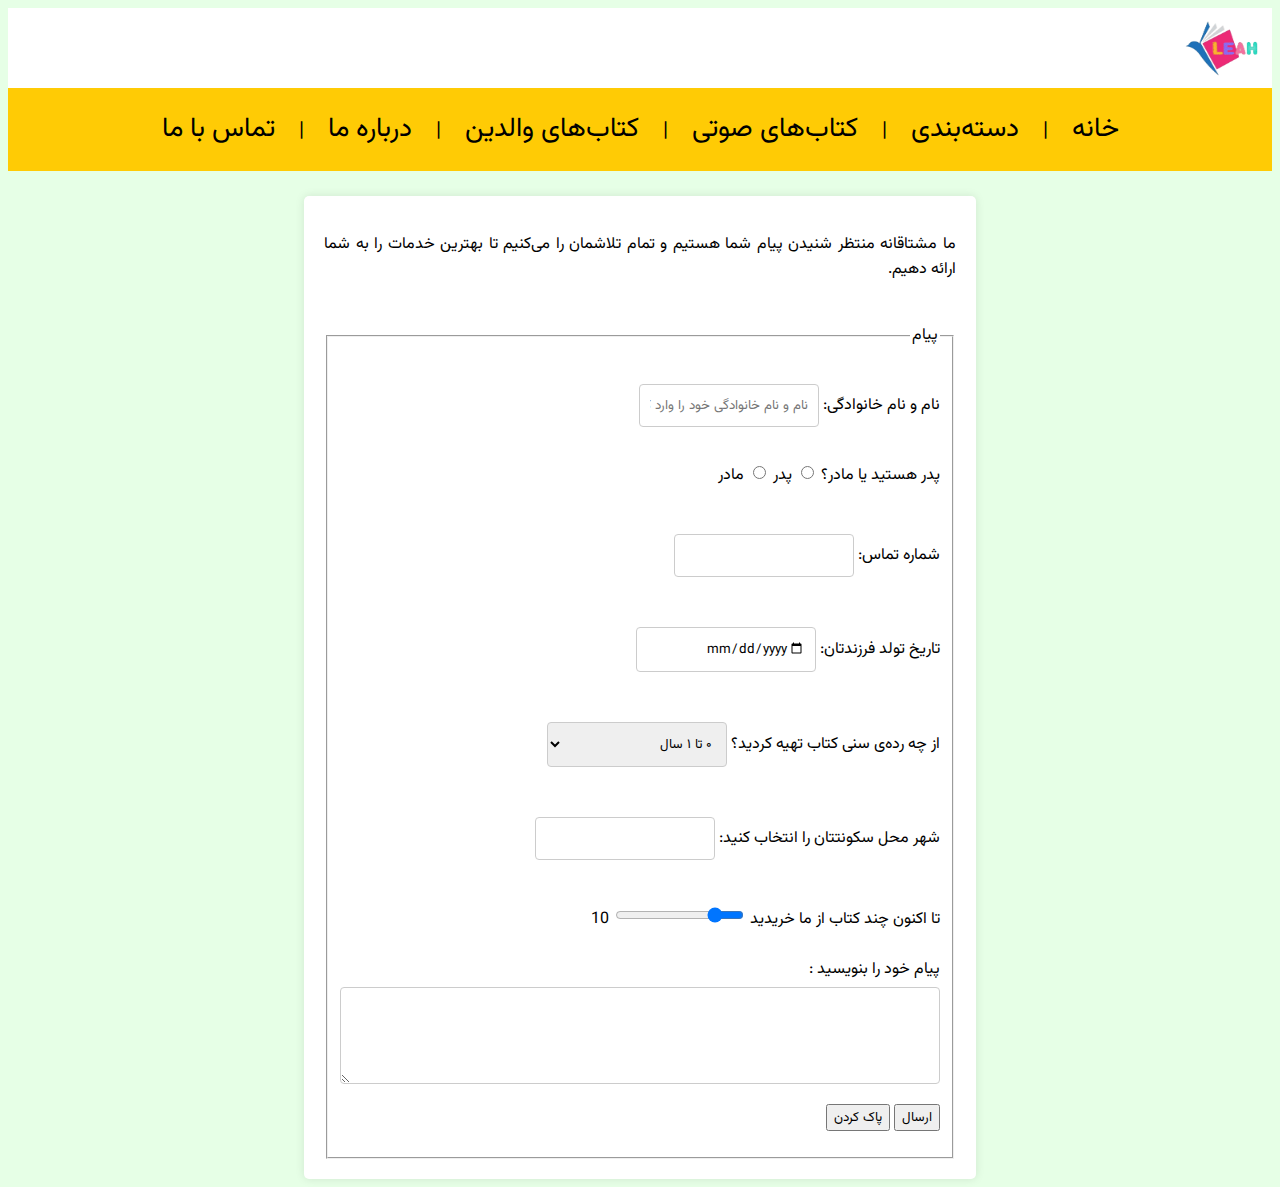
<file: pages/contactus.html>
<!DOCTYPE >
<html dir="rtl">
  <head>
    <meta charset="UTF-8" />
    <link rel="stylesheet" href="../style/style.css" />
    <title>فروشگاه کتاب لئا | LEAH</title>
    <link rel="icon" href="../images/logo.png" />
  </head>
  <body style="background-color: #e6ffe6">
    <div class="header">
      <img src="../images/logo.png" height="60" width="80" />
    </div>

    <!-- منوی بالای صفحه -->
    <div class="navbar">
      <a
        href="../index.html"
        style="color: rgb(0, 0, 0); font-size: 130%; text-decoration: none"
        >خانه</a
      >
      &nbsp;&nbsp; | &nbsp;&nbsp;
      <a
        href="../pages/categoriespage.html"
        style="color: rgb(0, 0, 0); font-size: 130%; text-decoration: none"
        >دسته‌بندی</a
      >
      &nbsp;&nbsp; | &nbsp;&nbsp;
      <a
        href="../pages/voicepage.html"
        style="color: rgb(0, 0, 0); font-size: 130%; text-decoration: none"
        >کتاب‌های صوتی</a
      >
      &nbsp;&nbsp; | &nbsp;&nbsp;
      <a
        href="../pages/parentspicks.html"
        style="color: rgb(0, 0, 0); font-size: 130%; text-decoration: none"
        >کتاب‌های والدین</a
      >
      &nbsp;&nbsp; | &nbsp;&nbsp;
      <a
        href="../pages/aboutus.html"
        style="color: rgb(0, 0, 0); font-size: 130%; text-decoration: none"
        >درباره ما</a
      >
      &nbsp;&nbsp; | &nbsp;&nbsp;
      <a
        href="../pages/contactus.html"
        style="color: rgb(0, 0, 0); font-size: 130%; text-decoration: none"
        >تماس با ما</a
      >
    </div>
    <br />
    <div class="box4">
      <p style="text-align: justify">
        ما مشتاقانه منتظر شنیدن پیام شما هستیم و تمام تلاشمان را می‌کنیم تا
        بهترین خدمات را به شما ارائه دهیم.
        <br />
        <br />
      </p>

      <fieldset>
        <legend>پیام</legend>
        <br />
        <form action="./thankyoupage.html">
          <div>
            <label for="name">نام و نام خانوادگی:</label>
            <input
              type="text"
              id="name"
              name="name"
              required
              maxlength="15"
              placeholder="نام و نام خانوادگی خود را وارد کنید "
            />
            <p>
              پدر هستید یا مادر؟
              <input type="radio" id="father" name="parents" value="پدر" />
              <label for="father">پدر</label>
              <input type="radio" id="mother" name="parents" value="مادر" />
              <label for="mother">مادر</label>
            </p>
            <br />
            <label for="phone">شماره تماس:</label>
            <input
              type="text"
              id="phone"
              name="phone"
              required
              maxlength="15"
            />
            <br />
            <br />
            <label for="birhdaydate">تاریخ تولد فرزندتان:</label>
            <input type="date" id="birhdaydate" name="birthdaydate" />
            <br />
            <br />
            <label for="age">از چه رده‌ی سنی کتاب تهیه کردید؟</label>
            <select name="age" id="age">
              <option value="age0-1">۰ تا ۱ سال</option>
              <option value="age0-1">۱ تا ۳ سال</option>
              <option value="age0-1">۳ تا ۵ سال</option>
              <option value="age0-1">۵ تا ۷ سال</option>
              <option value="age0-1">۷ تا ۹ سال</option>
              <option value="age0-1">کتاب‌های والدین</option>
            </select>
            <br />
            <br />
            <label for="city">شهر محل سکونتتان را انتخاب کنید:</label>
            <input
              list="city-option"
              name="city"
              id="city"
             
            />
            <datalist id="city-option">
              <option value="تهران"></option>
              <option value="اصفهان"></option>
              <option value="شیراز"></option>
              <option value="کرمان"></option>
              <option value="مشهد"></option>
              <option value="یزد"></option>
              <option value="تبریز"></option>
            </datalist>
            <br />
            <br />
            <lable for="shopa">تا اکنون چند کتاب از ما خریدید</lable>
            <input type="range" id="shopa" min="1" max="50" value="10" oninput="num.value=this.value">
            <output id="num">10</output>
            <br>
            <br>
            <label for="suggestions"> پیام خود را بنویسید :</label>
            <br />
            <textarea id="suggestions" name="suggestions" rows="5"></textarea>
            <br />
            <button type="submit">ارسال</button>
            <button type="reset">پاک کردن</button>
            <br />
          </div>
        </form>
      </fieldset>
    </div>
  </body>
</html>
</file>
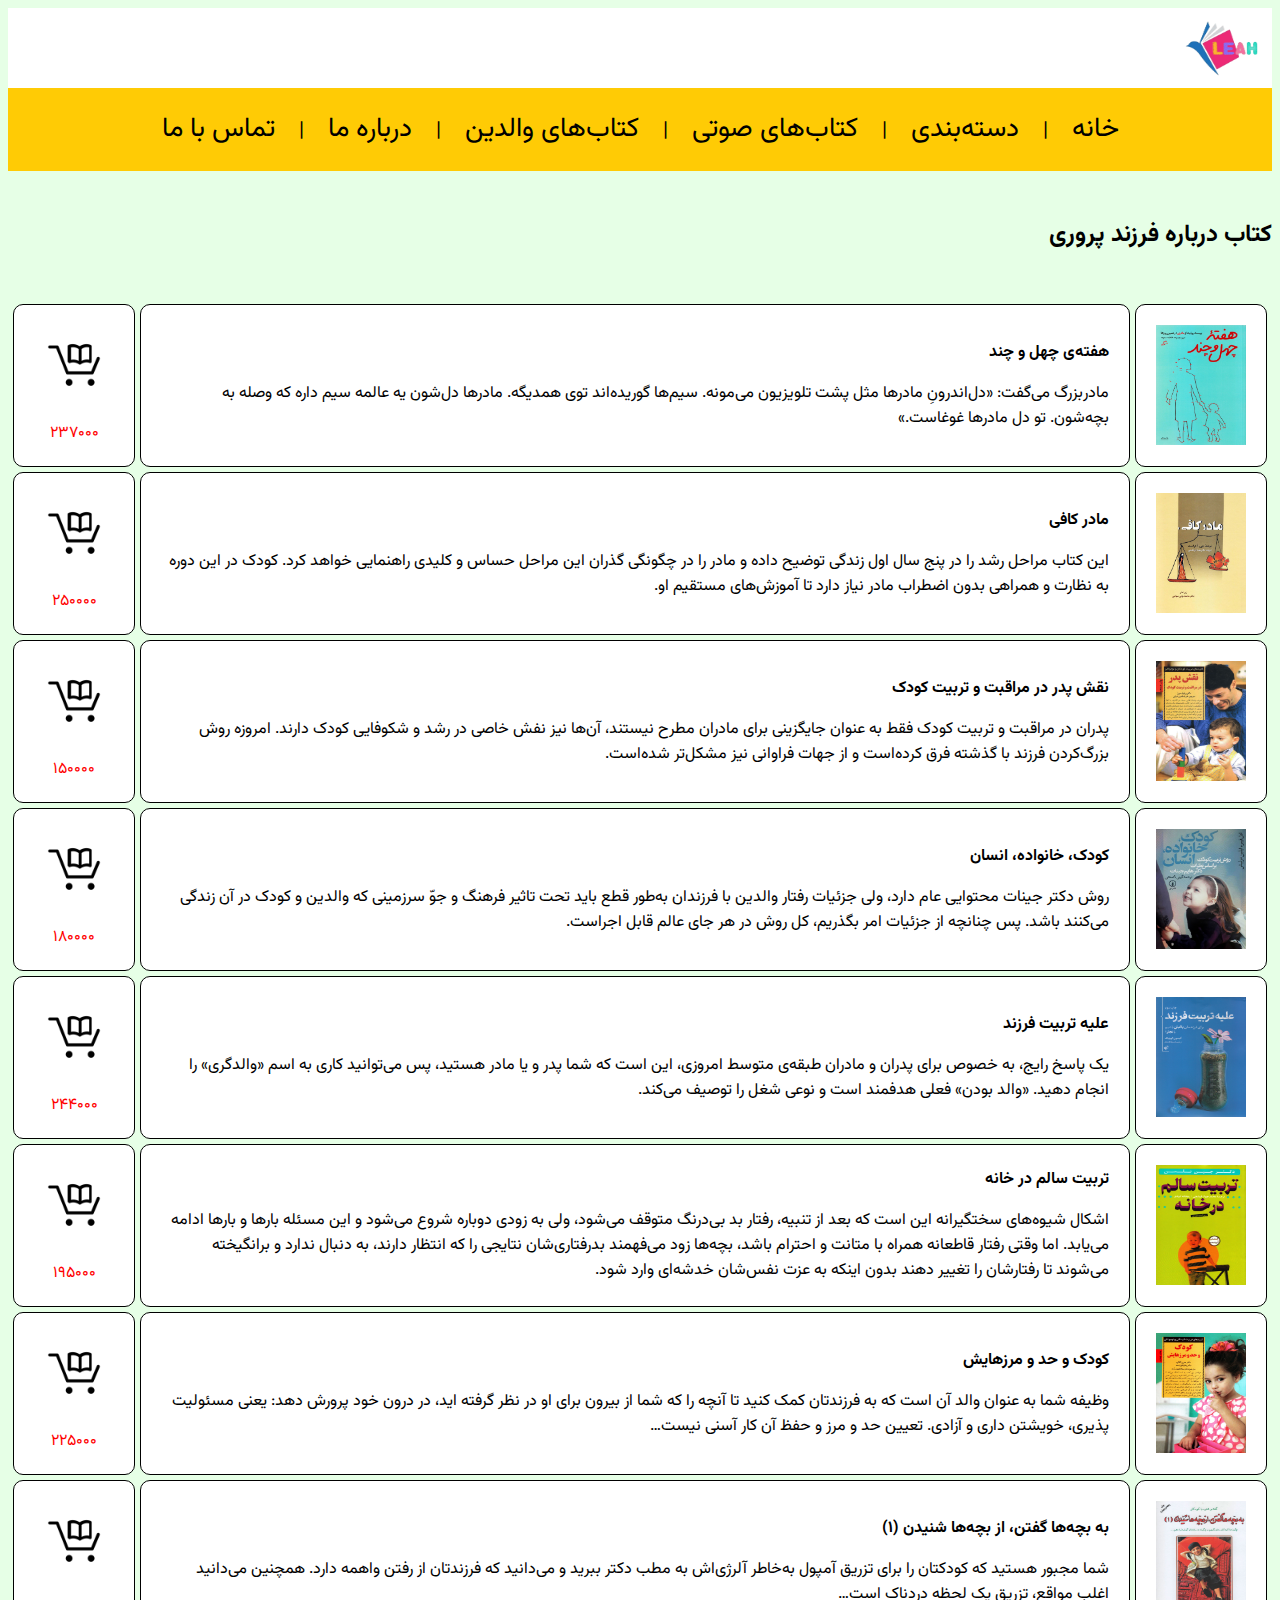
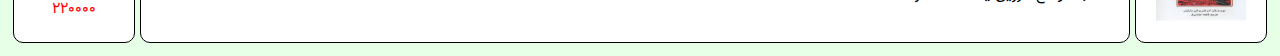
<file: pages/parentspicks.html>
<!DOCTYPE >
<html dir="rtl">
  <head>
    <meta charset="UTF-8" />
    <link rel="stylesheet" href="../style/style.css" />
    <title>فروشگاه کتاب لئا | LEAH</title>
    <link rel="icon" href="../images/logo.png" />
  </head>
  <body style="background-color: #e6ffe6">
    <div class="header">
      <img src="../images/logo.png" height="60" width="80" />
    </div>

    <!-- منوی بالای صفحه -->
    <div class="navbar">
      <a
        href="../index.html"
        style="color: rgb(0, 0, 0); font-size: 130%; text-decoration: none"
        >خانه</a
      >
      &nbsp;&nbsp; | &nbsp;&nbsp;
      <a
        href="../pages/categoriespage.html"
        style="color: rgb(0, 0, 0); font-size: 130%; text-decoration: none"
        >دسته‌بندی</a
      >
      &nbsp;&nbsp; | &nbsp;&nbsp;
      <a
        href="../pages/voicepage.html"
        style="color: rgb(0, 0, 0); font-size: 130%; text-decoration: none"
        >کتاب‌های صوتی</a
      >
      &nbsp;&nbsp; | &nbsp;&nbsp;
      <a
        href="../pages/parentspicks.html"
        style="color: rgb(0, 0, 0); font-size: 130%; text-decoration: none"
        >کتاب‌های والدین</a
      >
      &nbsp;&nbsp; | &nbsp;&nbsp;
      <a
        href="../pages/aboutus.html"
        style="color: rgb(0, 0, 0); font-size: 130%; text-decoration: none"
        >درباره ما</a
      >
      &nbsp;&nbsp; | &nbsp;&nbsp;
      <a
        href="../pages/contactus.html"
        style="color: rgb(0, 0, 0); font-size: 130%; text-decoration: none"
        >تماس با ما</a
      >
    </div>
    <br />
    <h2>کتاب درباره فرزند پروری</h2>
    <br />
    <table class="table2">
      <tr>
        <td align="center">
          <img
            src="../images/books/hafte-chehel-o-chand/hafte-chehel-o-chand.jpg"
            height="120"
            width="90"
          />
        </td>
        <td style="width: 90%">
          <p><b>هفته‌ی چهل و چند</b></p>
          <p>
            مادربزرگ می‌گفت: «دل‌اندرونِ مادرها مثل پشت تلویزیون می‌مونه. سیم‌ها
            گوریده‎‌اند توی همدیگه. مادرها دل‌شون یه عالمه سیم داره که وصله به
            بچه‌شون. تو دل مادرها غوغاست.»
          </p>
        </td>
        <td>
          <img
            src="../images/shop-icon.png"
            height="80"
            width="80"
            align="center"
          />
          <p style="color: red; text-align: center">۲۳۷۰۰۰</p>
        </td>
      </tr>
      <tr>
        <td align="center">
          <img
            src="../images/books/madar-kafi/madar-kafi.jpg"
            height="120"
            width="90"
          />
        </td>
        <td>
          <p>
            <b>مادر کافی</b>
          </p>
          <p>
            این کتاب مراحل رشد را در پنج سال اول زندگی توضیح داده و مادر را در
            چگونگی گذران این مراحل حساس و کلیدی راهنمایی خواهد کرد. کودک در این
            دوره به نظارت و همراهی بدون اضطراب مادر نیاز دارد تا آموزش‌های
            مستقیم او.
          </p>
        </td>
        <td align="center">
          <img
            src="../images/shop-icon.png"
            height="80"
            width="80"
            align="center"
          />
          <p style="color: red; text-align: center">۲۵۰۰۰۰</p>
        </td>
      </tr>
      <tr>
        <td>
          <img
            src="../images/books/naghshe-pedar/naghshe-pedar-dar-moraghebat-va-tarbiate-koodak.jpg"
            height="120"
            width="90"
          />
        </td>
        <td>
          <p><b>نقش پدر در مراقبت و تربیت کودک</b></p>
          <p>
            پدران در مراقبت و تربیت کودک فقط به عنوان جایگزینی برای مادران مطرح
            نیستند، آن‌ها نیز نفش خاصی در رشد و شکوفایی کودک دارند. امروزه روش
            بزرگ‌کردن فرزند با گذشته فرق کرده‌است و از جهات فراوانی نیز مشکل‌تر
            شده‌است.
          </p>
        </td>
        <td align="center">
          <img
            src="../images/shop-icon.png"
            height="80"
            width="80"
            align="center"
          />
          <p style="color: red; text-align: center">۱۵۰۰۰۰</p>
        </td>
      </tr>
      <tr>
        <td align="center">
          <img
            src="../images/books/koodak-khanevede-ensan/koodak-khanevade-ensan.jpg"
            height="120"
            width="90"
          />
        </td>
        <td>
          <p><b>کودک، خانواده، انسان</b></p>
          <p>
            روش دکتر جینات محتوایی عام دارد، ولی جزئیات رفتار والدین با فرزندان
            به‌طور قطع باید تحت تاثیر فرهنگ و جوّ سرزمینی که والدین و کودک در آن
            زندگی می‌کنند باشد. پس چنانچه از جزئیات امر بگذریم، کل روش در هر جای
            عالم قابل اجراست.
          </p>
        </td>
        <td>
          <img
            src="../images/shop-icon.png"
            height="80"
            width="80"
            align="center"
          />
          <p style="color: red; text-align: center">۱۸۰۰۰۰</p>
        </td>
      </tr>
      <tr>
        <td align="center">
          <img
            src="../images/books/alayhe-tarbiat/alayhe-tarbiat-farzand.jpg"
            height="120"
            width="90"
          />
        </td>
        <td>
          <p><b>علیه تربیت فرزند</b></p>
          <p>
            یک پاسخ رایج، به خصوص برای پدران و مادران طبقه‌ی متوسط امروزی، این
            است که شما پدر و یا مادر هستید، پس می‌توانید کاری به اسم «والدگری»
            را انجام دهید. «والد بودن» فعلی هدفمند است و نوعی شغل را توصیف
            می‌کند.
          </p>
        </td>
        <td>
          <img
            src="../images/shop-icon.png"
            height="80"
            width="80"
            align="center"
          />
          <p style="color: red; text-align: center">۲۴۴۰۰۰</p>
        </td>
      </tr>
      <tr>
        <td align="center">
          <img
            src="../images/books/tarbiate-salem-dar-khane/tarbiate-salem-dar-khane.jpg"
            height="120"
            width="90"
          />
        </td>
        <td>
          <p>
            <b>تربیت سالم در خانه</b>
          </p>
          <p>
            اشکال شیوه‌های سختگیرانه این است که بعد از تنبیه، رفتار بد بی‌درنگ
            متوقف می‌شود، ولی به زودی دوباره شروع می‌شود و این مسئله بارها و
            بارها ادامه می‌یابد. اما وقتی رفتار قاطعانه همراه با متانت و احترام
            باشد، بچه‌ها زود می‌فهمند بدرفتاری‌شان نتایجی را که انتظار دارند، به
            دنبال ندارد و برانگیخته می‌شوند تا رفتارشان را تغییر دهند بدون اینکه
            به عزت نفس‌شان خدشه‌ای وارد شود.
          </p>
        </td>
        <td align="center">
          <img
            src="../images/shop-icon.png"
            height="80"
            width="80"
            align="center"
          />
          <p style="color: red; text-align: center">۱۹۵۰۰۰</p>
        </td>
      </tr>
      <tr>
        <td>
          <img
            src="../images/books/koodak-hado-marz/koodak-hado-marzhayash.jpg"
            height="120"
            width="90"
          />
        </td>
        <td>
          <p><b>کودک و حد و مرزهایش</b></p>
          <p>
            وظیفه شما به عنوان والد آن است که به فرزندتان کمک کنید تا آنچه را که
            شما از بیرون برای او در نظر گرفته اید، در درون خود پرورش دهد: یعنی
            مسئولیت پذیری، خویشتن داری و آزادی. تعیین حد و مرز و حفظ آن کار آسنی
            نیست…
          </p>
        </td>
        <td align="center">
          <img
            src="../images/shop-icon.png"
            height="80"
            width="80"
            align="center"
          />
          <p style="color: red; text-align: center">۲۲۵۰۰۰</p>
        </td>
      </tr>
      <tr>
        <td align="center">
          <img
            src="../images/books/be-bacheha-goftan/be-bache-ha-goftan1.jpg"
            height="120"
            width="90"
          />
        </td>
        <td>
          <p><b>به بچه‌ها گفتن، از بچه‌ها شنیدن (۱)</b></p>
          <p>
            شما مجبور هستید که کودکتان را برای تزریق آمپول به‌خاطر آلرژی‌اش به
            مطب دکتر ببرید و می‌دانید که فرزندتان از رفتن واهمه دارد. همچنین
            می‌دانید اغلب مواقع، تزریق یک لحظه دردناک است…
          </p>
        </td>
        <td>
          <img
            src="../images/shop-icon.png"
            height="80"
            width="80"
            align="center"
          />
          <p style="color: red; text-align: center">۲۲۰۰۰۰</p>
        </td>
      </tr>
    </table>
  </body>
</html>
</file>
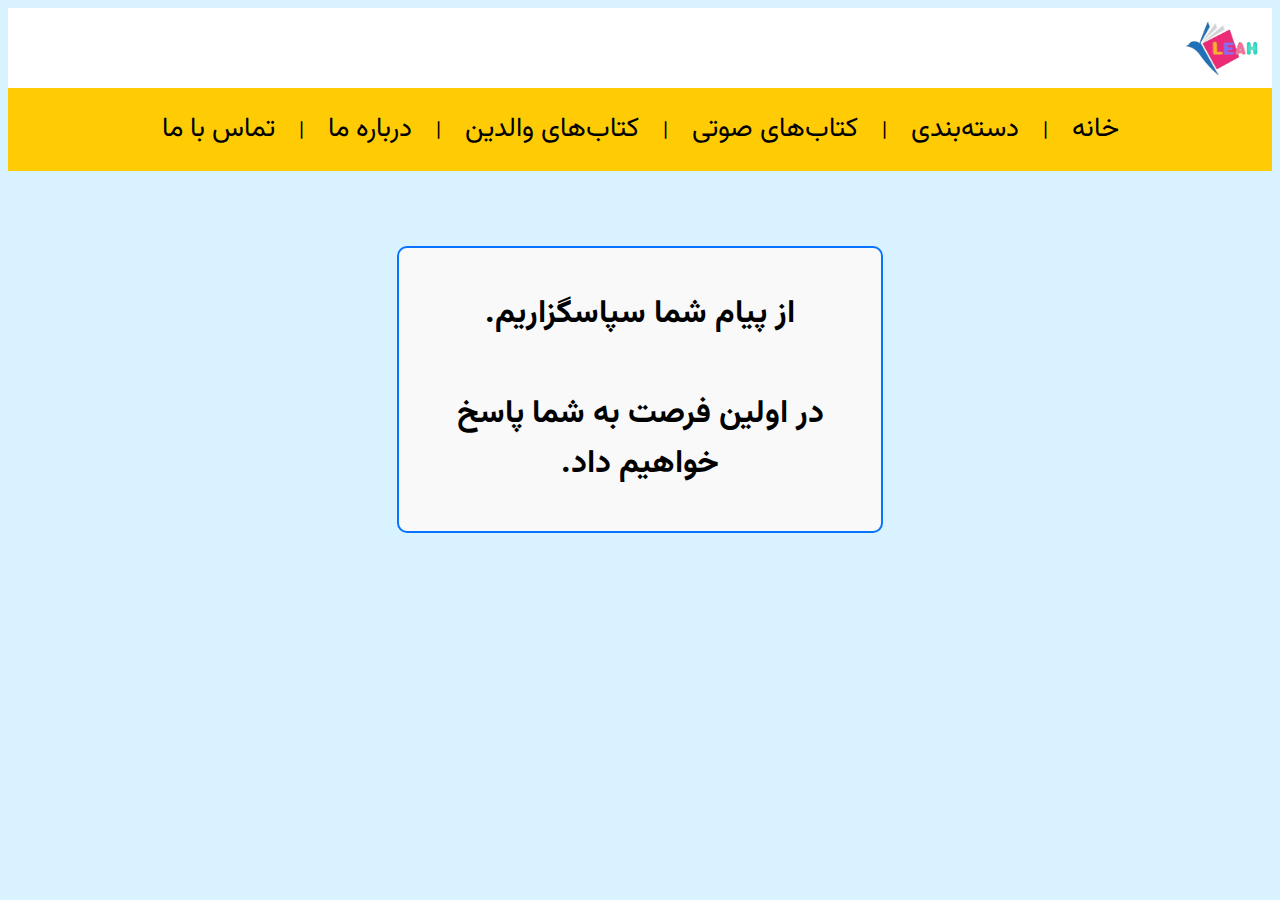
<file: pages/thankyoupage.html>
<!DOCTYPE >
<html dir="rtl">
  <head>
    <meta charset="UTF-8" />
    <link rel="stylesheet" href="../style/style.css" />
    <title>فروشگاه کتاب لئا | LEAH</title>
    <link rel="icon" href="../images/logo.png" />
  </head>
  <body style="background-color: #d8f3ff">
    <div class="header">
      <img src="../images/logo.png" height="60" width="80" />
    </div>

    <!-- منوی بالای صفحه -->
    <div class="navbar">
      <a
        href="../index.html"
        style="color: rgb(0, 0, 0); font-size: 130%; text-decoration: none"
        >خانه</a
      >
      &nbsp;&nbsp; | &nbsp;&nbsp;
      <a
        href="../pages/categoriespage.html"
        style="color: rgb(0, 0, 0); font-size: 130%; text-decoration: none"
        >دسته‌بندی</a
      >
      &nbsp;&nbsp; | &nbsp;&nbsp;
      <a
        href="../pages/voicepage.html"
        style="color: rgb(0, 0, 0); font-size: 130%; text-decoration: none"
        >کتاب‌های صوتی</a
      >
      &nbsp;&nbsp; | &nbsp;&nbsp;
      <a
        href="../pages/parentspicks.html"
        style="color: rgb(0, 0, 0); font-size: 130%; text-decoration: none"
        >کتاب‌های والدین</a
      >
      &nbsp;&nbsp; | &nbsp;&nbsp;
      <a
        href="../pages/aboutus.html"
        style="color: rgb(0, 0, 0); font-size: 130%; text-decoration: none"
        >درباره ما</a
      >
      &nbsp;&nbsp; | &nbsp;&nbsp;
      <a
        href="../pages/contactus.html"
        style="color: rgb(0, 0, 0); font-size: 130%; text-decoration: none"
        >تماس با ما</a
      >
    </div>
    <br />
    <br />
    <br />
    <div class="box3">
      <h1 style="text-align: center">

از پیام شما سپاسگزاریم.
<br>
<br>
در اولین فرصت به شما پاسخ خواهیم داد.        
    </div>

  </body>
</html>
</file>
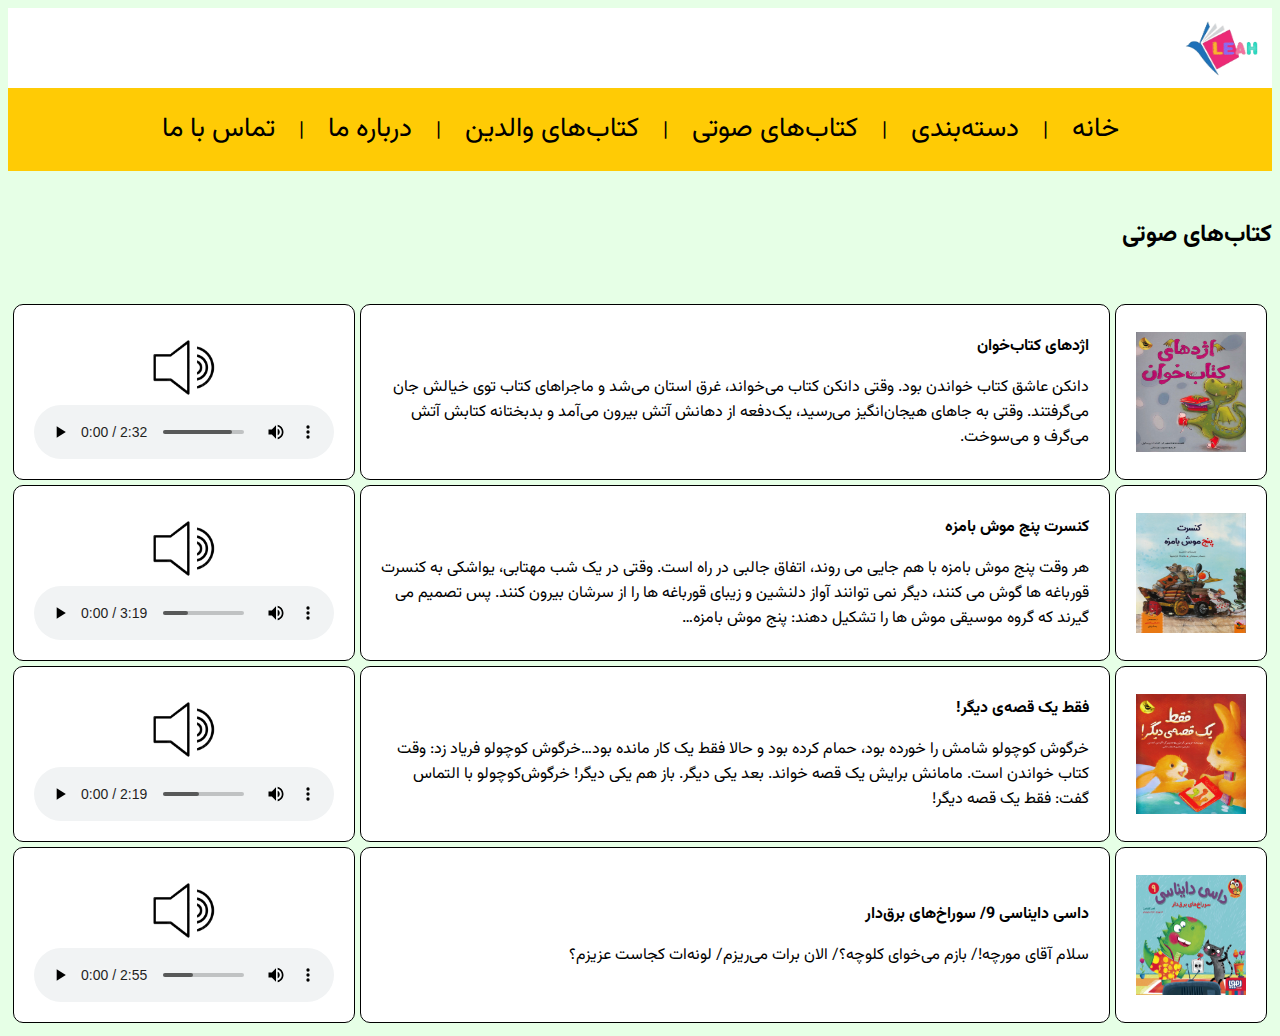
<file: pages/voicepage.html>
<!DOCTYPE >
<html dir="rtl">
  <head>
    <meta charset="UTF-8" />
    <link rel="stylesheet" href="../style/style.css" />
    <title>فروشگاه کتاب لئا | LEAH</title>
    <link rel="icon" href="../images/logo.png" />
  </head>
  <body style="background-color: #e6ffe6">
    <div class="header">
      <img src="../images/logo.png" height="60" width="80" />
    </div>

    <!-- منوی بالای صفحه -->
    <div class="navbar">
      <a
        href="../index.html"
        style="color: rgb(0, 0, 0); font-size: 130%; text-decoration: none"
        >خانه</a
      >
      &nbsp;&nbsp; | &nbsp;&nbsp;
      <a
        href="../pages/categoriespage.html"
        style="color: rgb(0, 0, 0); font-size: 130%; text-decoration: none"
        >دسته‌بندی</a
      >
      &nbsp;&nbsp; | &nbsp;&nbsp;
      <a
        href="../pages/voicepage.html"
        style="color: rgb(0, 0, 0); font-size: 130%; text-decoration: none"
        >کتاب‌های صوتی</a
      >
      &nbsp;&nbsp; | &nbsp;&nbsp;
      <a
        href="../pages/parentspicks.html"
        style="color: rgb(0, 0, 0); font-size: 130%; text-decoration: none"
        >کتاب‌های والدین</a
      >
      &nbsp;&nbsp; | &nbsp;&nbsp;
      <a
        href="../pages/aboutus.html"
        style="color: rgb(0, 0, 0); font-size: 130%; text-decoration: none"
        >درباره ما</a
      >
      &nbsp;&nbsp; | &nbsp;&nbsp;
      <a
        href="../pages/contactus.html"
        style="color: rgb(0, 0, 0); font-size: 130%; text-decoration: none"
        >تماس با ما</a
      >
    </div>
    <br />
    <h2>کتاب‌های صوتی</h2>
    <br />
    <table class="table2">
      <tr>
        <td>
          <img
            src="../images/books/ezhdehaye-ketabkhan/ezhdehaye-ketabkhan.jpg"
            height="120"
            width="110"
          />
        </td>
        <td style="width: 85%">
          <p><b>اژدهای کتاب‌خوان</b></p>
          <p>
            دانکن عاشق کتاب خواندن بود. وقتی دانکن کتاب می‌خواند، غرق استان
            می‌شد و ماجراهای کتاب توی خیالش جان می‌گرفتند. وقتی به جاهای
            هیجان‌انگیز می‌رسید، یک‌دفعه از دهانش آتش بیرون می‌آمد و بدبختانه
            کتابش آتش می‌گرف و می‌سوخت.
          </p>
        </td>
        <td style="text-align: center">
          <img src="../images/voice3.png" height="80" width="80" />
          <audio controls>
            <source src="../voices/دانکل.mp3" type="audio/mp3" />
          </audio>
        </td>
      </tr>
      <tr>
        <td>
          <img
            src="../images/books/konsert-panj-mosh/konsert-panj-mosh.png"
            height="120"
            width="110"
          />
        </td>
        <td>
          <p>
            <b>کنسرت پنج موش بامزه</b>
          </p>
          <p>
            هر وقت پنج موش بامزه با هم جایی می روند، اتفاق جالبی در راه است.
            وقتی در یک شب مهتابی، یواشکی به کنسرت قورباغه ها گوش می کنند، دیگر
            نمی توانند آواز دلنشین و زیبای قورباغه ها را از سرشان بیرون کنند. پس
            تصمیم می گیرند که گروه موسیقی موش ها را تشکیل دهند: پنج موش بامزه…
          </p>
        </td>
        <td style="text-align: center">
          <img src="../images/voice3.png" height="80" width="80" />
          <audio controls>
            <source src="../voices/کنسرت پنج موش بامزه.mp3" type="audio/mp3" />
          </audio>
        </td>
      </tr>
      <tr>
        <td>
          <img
            src="../images/books/faghat-yek-ghese/fagaht-yek-ghese.jpg"
            height="120"
            width="110"
          />
        </td>
        <td>
          <p><b>فقط یک قصه‌ی دیگر!</b></p>
          <p>
            خرگوش کوچولو شامش را خورده بود، حمام کرده بود و حالا فقط یک کار
            مانده بود…خرگوش کوچولو فریاد زد: وقت کتاب خواندن است. مامانش برایش
            یک قصه خواند. بعد یکی دیگر. باز هم یکی دیگر! خرگوش‌کوچولو با التماس
            گفت: فقط یک قصه دیگر!
          </p>
        </td>
        <td style="text-align: center">
          <img
            src="../images/voice3.png"
            height="80"
            width="80"
            align="center"
          />
          <audio controls>
            <source src="../voices/فقط یک قصه_ی دیگر.mp3" type="audio/mp3" />
          </audio>
        </td>
      </tr>
      <tr>
        <td>
          <img
            src="../images/books/dasi-dainasi/dasi-dainasi.jpg"
            height="120"
            width="110"
          />
        </td>
        <td>
          <p><b>داسی دایناسی 9/ سوراخ‌های برق‌دار</b></p>
          <p>
            سلام آقای مورچه!/ بازم می‌خوای کلوچه؟/ الان برات می‌ریزم/ لونه‌ات
            کجاست عزیزم؟
          </p>
        </td>
        <td style="text-align: center">
          <img src="../images/voice3.png" height="80" width="80" />
          <audio controls>
            <source src="../voices/داسی دایناسی.mp3" type="audio/mp3" />
          </audio>
        </td>
      </tr>
    </table>
  </body>
</html>
</file>
<file: style/style.css>
/*@font-face {
  font-family: "vazir";
  src: url("../style/fonts/Vazirmatn-VariableFont_wght.ttf") format("ttf");
  font-weight: normal;
  font-style: normal;
}*/
@import url('https://fonts.googleapis.com/css?family=Vazirmatn');

body {
  font-family: 'Vazirmatn', Arial, sans-serif;
}

      .header {
        padding: 10px;
        background-color: #ffffff;
        display: flex;
        text-align: right;
      }
      .navbar {
        padding: 20px;
        text-align: center;
        background-color:#ffcb05;
        color: rgb(0, 0, 0); font-size: 130%; text-decoration: none";
      }
      .navbar a:hover {
        background-color: #ffd633;
        border-radius: 10px;
      }
      .tafkik {
        width: 800px;
        height: 300px;
        padding: 10px;
        text-align: center;
        background-color: #d1f1e9;
        margin: 0 auto;
      }
      .no-bullets {
        list-style-type: none; /* Remove bullets */
       /* padding: 0; /* Remove padding */
       /* margin: 0; /* Remove margins */
    }
    .table1 {
      border-spacing: 20px;
      width: 60%;
      text-align: center;
    }
    .table1 th, td {
        border: 1px solid black;
        border-radius: 10px;
        background-color: #ffffff;
        padding-top: 20px;
        padding-bottom: 20px;
        padding-left: 20px;
        padding-right: 20px;
        margin-left: 20px;
        margin-right: 20px;
      }
    .table2 {
        border-spacing: 5px;
    }
      .table2 th, td {
        border: 1px solid black;
        border-radius: 10px;
        background-color: #ffffff;
        padding-top: 20px;
        padding-bottom: 20px;
        padding-left: 20px;
        padding-right: 20px;
        margin-left: 20px;
        margin-right: 20px;
      }
      .box1 {
        border: 2px solid #ffcb05; 
        border-radius: 10px;
        padding: 20px;
        background-color: #f9f9f9; 
        width: 80%; 
        margin: 0 auto; /* مرکز کردن باکس */
      }
      .box2 {
        border: 2px solid #ffcb05; 
        border-radius: 10px;
        padding: 20px;
        background-color: #f9f9f9; 
        width: 60%; 
        margin: 0 auto; /* مرکز کردن باکس */
      }
      .box3 {
        border: 2px solid #0873ff; 
        border-radius: 10px;
        padding: 20px;
        background-color: #f9f9f9; 
        width: 35%; 
        margin: 0 auto; /* مرکز کردن باکس */
      }
      .box4 {
        width: 50%;
        margin: auto;
        background-color: white;
        padding: 20px;
        border-radius: 5px;
        box-shadow: 0 0 10px rgba(0, 0, 0, 0.1);
    }
    input[type=text] ,input[type=number], input[type=date], datalist, select, input[list]
    {
        width: 30%;
        padding: 10px;
        margin: 5px 0 20px 0;
        border: 1px solid #ccc;
        border-radius: 4px;
        text-align: right;
        font-family: vazirmatn;
    }
    textarea 
    {
        width: 100%;
        padding: 10px;
        margin: 5px 0 20px 0;
        border: 1px solid #ccc;
        border-radius: 4px;
    }
    input::placeholder
    {
      font-family: vazirmatn;
    }
    option, select, button
    {
      font-family: vazirmatn;
    }
</file>
